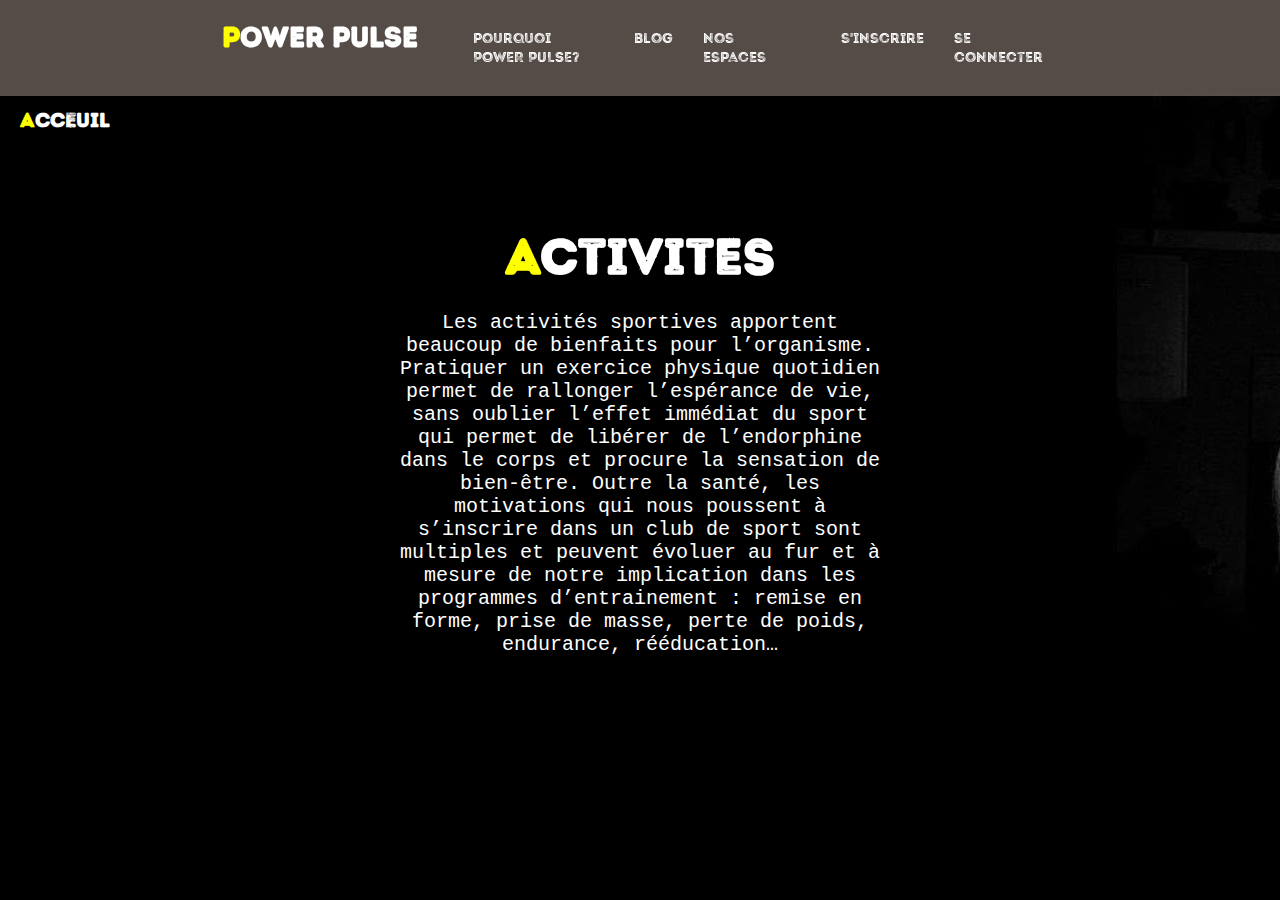
<file: projet-html-css/html/espaces.html>
<!DOCTYPE html>
<html lang="en">
<head>
    <link rel="stylesheet" href="../styles/espaces.css">
    <meta charset="UTF-8">
    <meta name="viewport" content="width=device-width, initial-scale=1.0">
    <title>Document</title>
</head>
<body>
    <header>

        <h1 id="header_title">
            POWER PULSE
        </h1>

        <nav>
            <ul>

                <li> <a href="introduction.html">pourquoi POWER PULSE? </a></li>

               
                    <li> <a href="https://www.fitness.fr/" target="_blank">blog </a></li>
               
                
                    <li><a href="espaces.html">nos espaces </a></li>
               
            </ul>
            <ul>
               
                    <li> <a href="sign_up.html">s'inscrire  </a></li>
              
               
                    <li> <a href="sign_in.html">se connecter </a></li>
               
            </ul>
        </nav>
    </header>
    <a href="index.html"><h2>acceuil</h2></a>
    <main>
        <h1 id="main_title">ACTIVITES </h1>
        <p>Les activités sportives apportent beaucoup de bienfaits pour l’organisme. Pratiquer un exercice physique quotidien permet de rallonger l’espérance de vie, sans oublier l’effet immédiat du sport qui permet de libérer de l’endorphine dans le corps et procure la sensation de bien-être. Outre la santé, les motivations qui nous poussent à s’inscrire dans un club de sport sont multiples et peuvent évoluer au fur et à mesure de notre implication dans les programmes d’entrainement : remise en forme, prise de masse, perte de poids, endurance, rééducation…</p>
    </main>
</body>
</html>
</file>
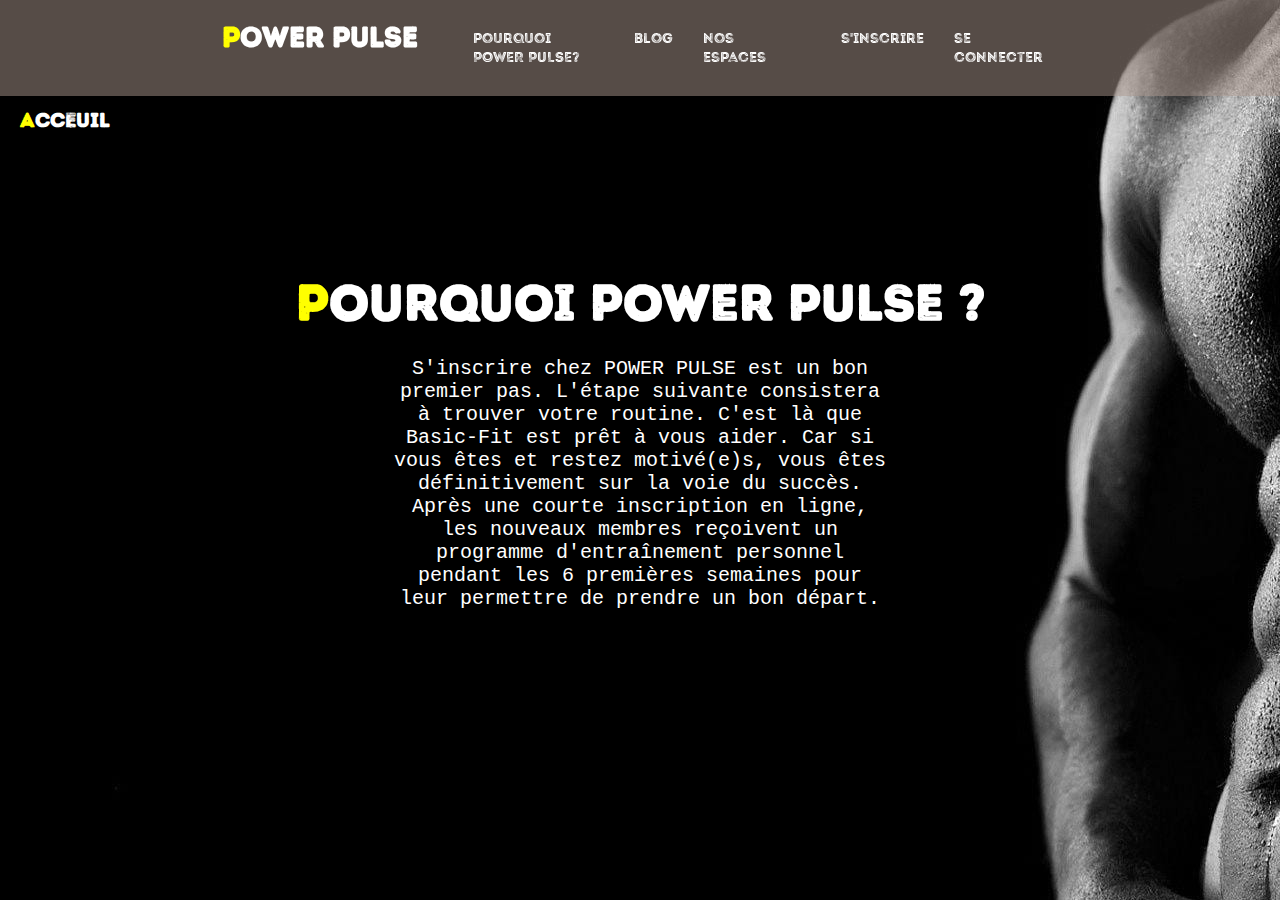
<file: projet-html-css/html/introduction.html>
<!DOCTYPE html>
<html lang="en">
<head>
    <link rel="stylesheet" href="../styles/introduction.css">
    <meta charset="UTF-8">
    <meta name="viewport" content="width=device-width, initial-scale=1.0">
    <title>Document</title>
</head>
<body>
    <header>

        <h1 id="header_title">
            POWER PULSE
        </h1>

        <nav>
            <ul>

                <li> <a href="introduction.html">pourquoi POWER PULSE? </a></li>

               
                    <li> <a href="https://www.fitness.fr/" target="_blank">blog </a></li>
               
                
                    <li><a href="espaces.html">nos espaces </a></li>
               
            </ul>
            <ul>
               
                    <li> <a href="sign_up.html">s'inscrire  </a></li>
              
               
                    <li> <a href="sign_in.html">se connecter </a></li>
               
            </ul>
        </nav>
    </header>
    <a href="index.html"><h2>acceuil</h2></a>
    <main>
        <h1 id="center_title">POURQUOI POWER PULSE ? </h1>
        <p>S'inscrire chez POWER PULSE est un bon premier pas. L'étape suivante consistera à trouver votre routine. C'est là que Basic-Fit est prêt à vous aider. Car si vous êtes et restez motivé(e)s, vous êtes définitivement sur la voie du succès. Après une courte inscription en ligne, les nouveaux membres reçoivent un programme d'entraînement personnel pendant les 6 premières semaines pour leur permettre de prendre un bon départ.</p>
    </main>
</body>
</html>
</file>
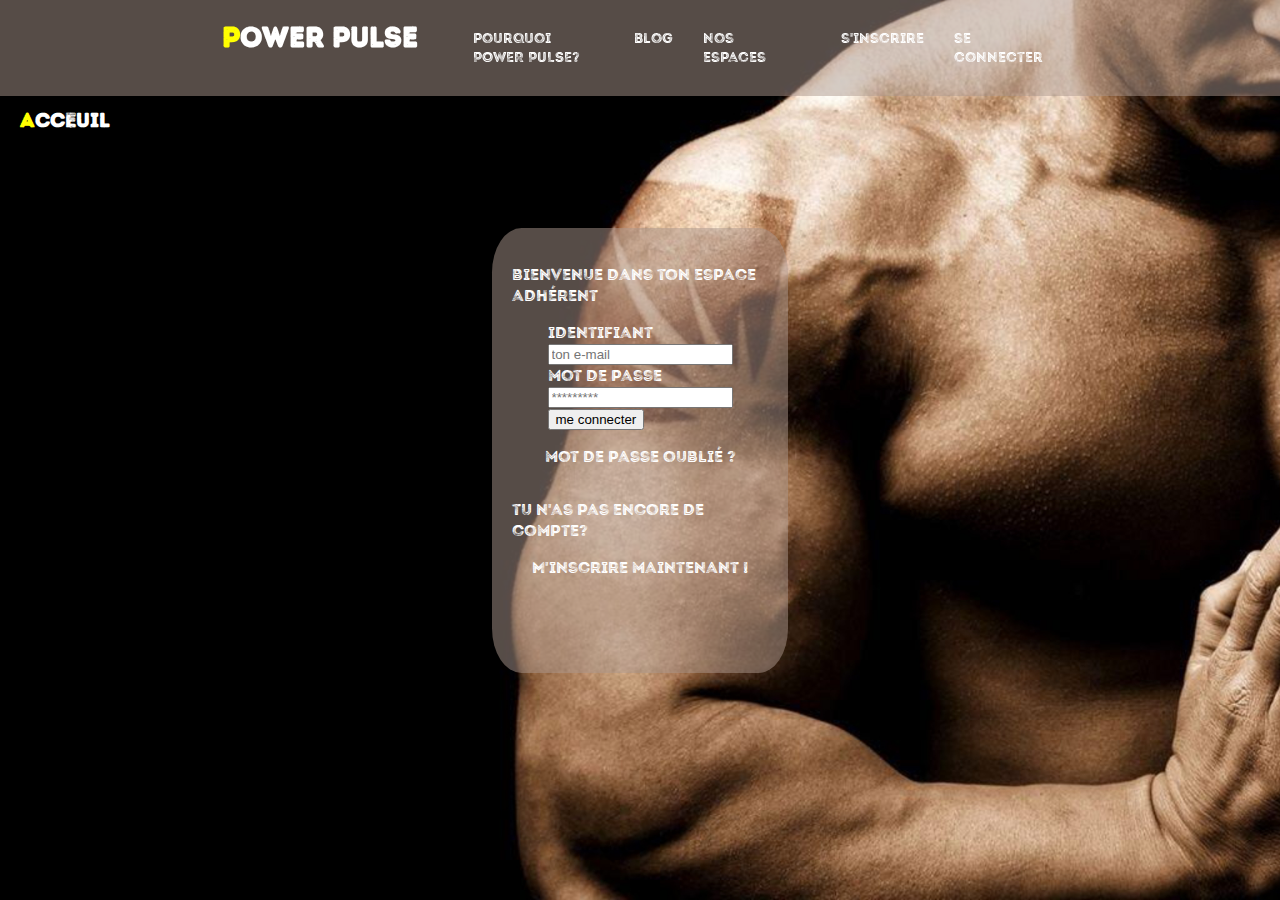
<file: projet-html-css/html/sign_in.html>
<!DOCTYPE html>
<html lang="en">
<head>
    <link rel="stylesheet" href="../styles/sign_in.css">
    <meta charset="UTF-8">
    <meta name="viewport" content="width=device-width, initial-scale=1.0">
    <title>Document</title>
</head>
<body>
    <header>

        <h1 id="header_title">
            POWER PULSE
        </h1>

        <nav>
            <ul>

                <li> <a href="introduction.html">pourquoi POWER PULSE? </a></li>

               
                    <li> <a href="https://www.fitness.fr/" target="_blank">blog </a></li>
               
                
                    <li><a href="espaces.html">nos espaces </a></li>
               
            </ul>
            <ul>
               
                    <li> <a href="sign_up.html">s'inscrire  </a></li>
              
               
                    <li> <a href="sign_in.html">se connecter </a></li>
               
            </ul>
        </nav>
    </header>
    <a href="index.html"><h2>acceuil</h2></a>
    <main>
    <form action="#">
        <p>bienvenue dans ton espace adhérent</p>
        <section>
        <label for="email">identifiant</label> <br>
        <input type="email" name="email" id="email" placeholder="ton e-mail"><br>
        <label for="password">mot de passe</label> <br>
        <input type="password" name="password" id="password" placeholder="*********"><br>
        <button type="submit">me connecter</button>
    </section>
  
      
    <p>mot de passe oublié ?</p>
    <p>tu n'as pas encore de compte?</p>
    <a href="sign_up.html">M'inscrire maintenant !</a>
        
        
    
    </form>

    
</main>
</body>
</html>
</file>
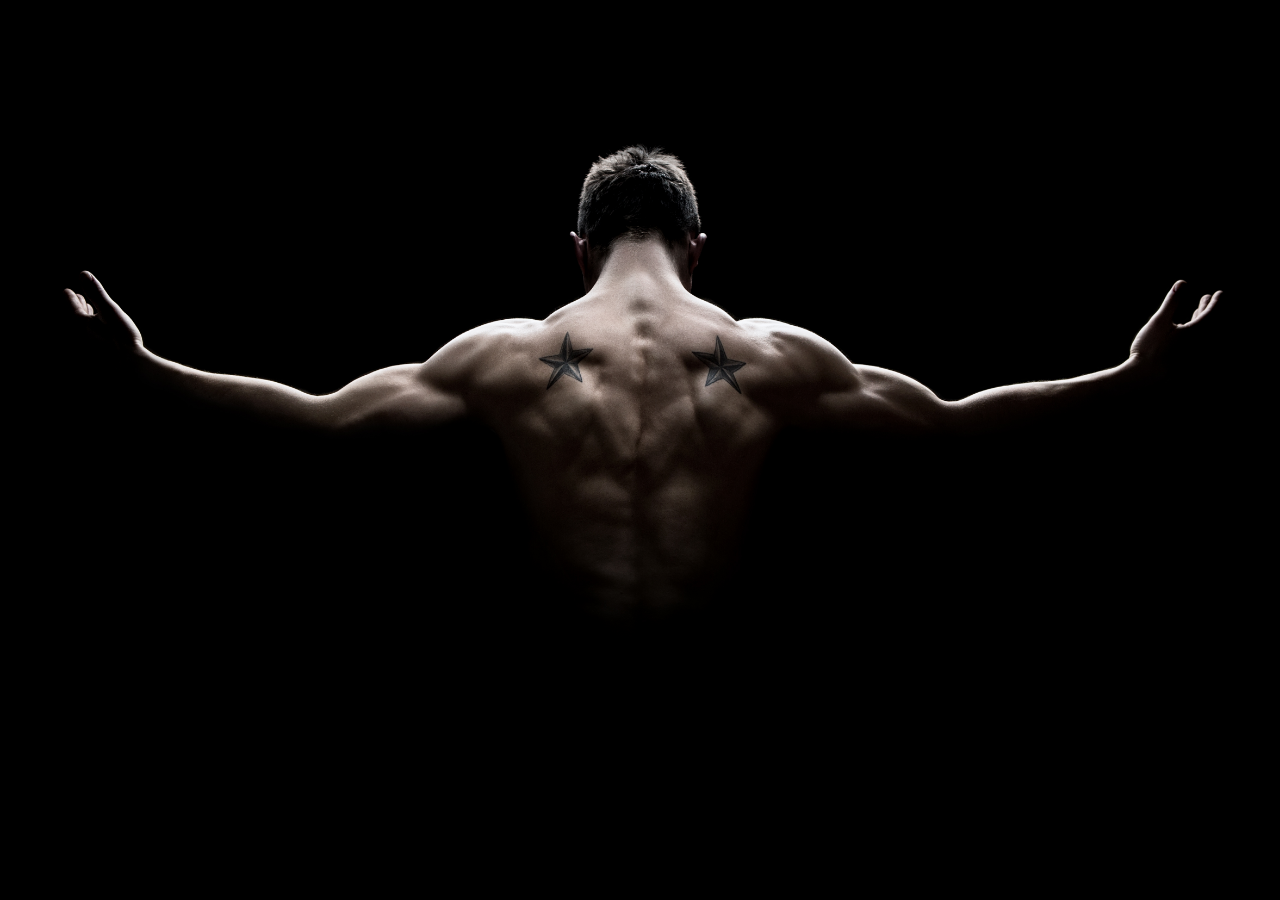
<file: projet-html-css/html/test.html>
<!DOCTYPE html>
<html lang="en">
<head>
    <link rel="stylesheet" href="../styles/style.css">
    <meta charset="UTF-8">
    <meta name="viewport" content="width=device-width, initial-scale=1.0">
    <title>Document</title>
</head>
<body>
    <section>
        test
    </section>
</body>
</html>
</file>
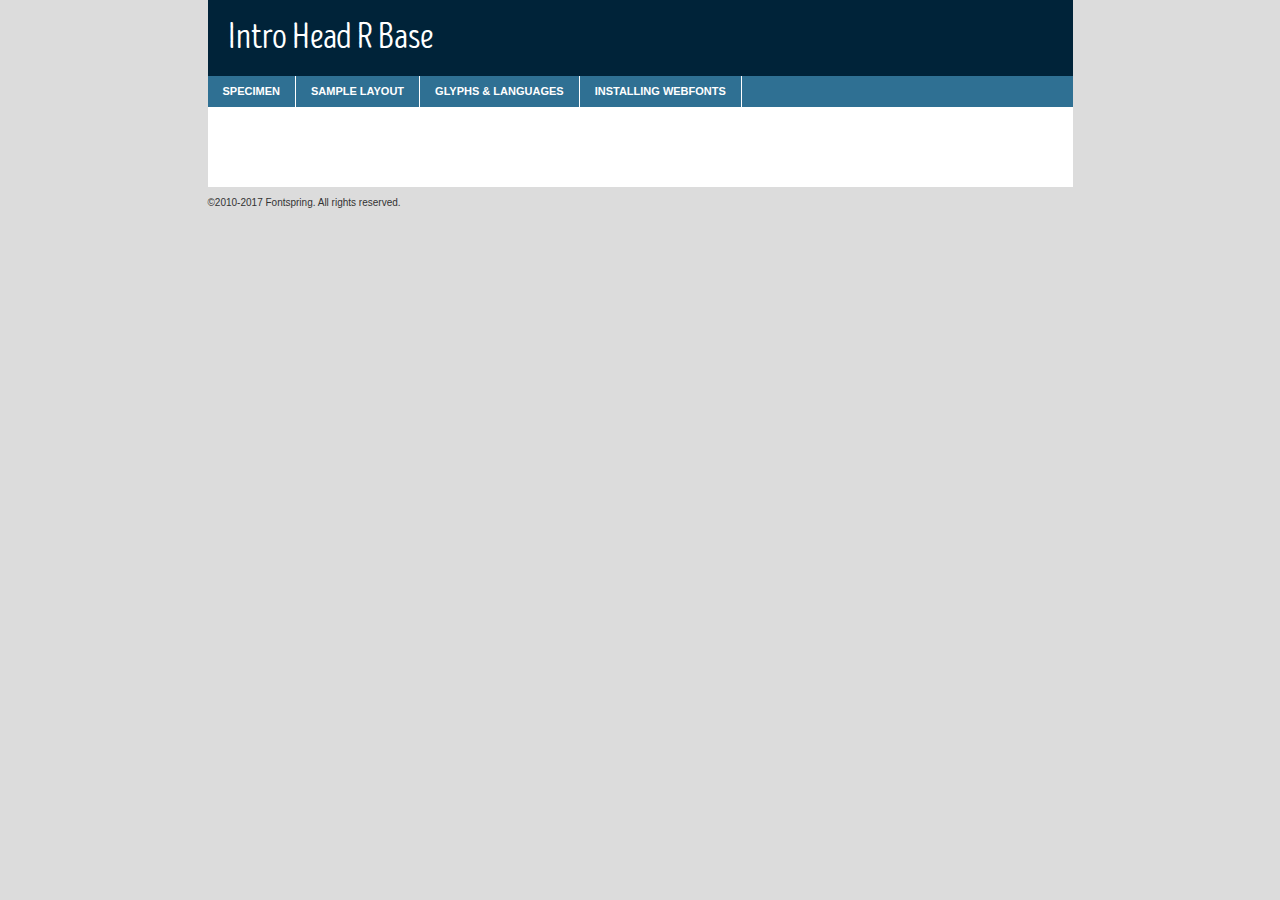
<file: projet-html-css/Web Fonts/introheadr_base_macroman/introheadr-base-demo.html>
<!DOCTYPE html PUBLIC "-//W3C//DTD XHTML 1.0 Transitional//EN"
	"http://www.w3.org/TR/xhtml1/DTD/xhtml1-transitional.dtd">

<html xmlns="http://www.w3.org/1999/xhtml" xml:lang="en" lang="en">
<head>
	<meta http-equiv="Content-Type" content="text/html; charset=utf-8" />
	<script src="http://ajax.googleapis.com/ajax/libs/jquery/1.7.2/jquery.min.js" type="text/javascript" charset="utf-8"></script>
	<script type="text/javascript">
	(function($){$.fn.easyTabs=function(option){var param=jQuery.extend({fadeSpeed:"fast",defaultContent:1,activeClass:'active'},option);$(this).each(function(){var thisId="#"+this.id;if(param.defaultContent==''){param.defaultContent=1;}
	if(typeof param.defaultContent=="number")
	{var defaultTab=$(thisId+" .tabs li:nth-child("+param.defaultContent+") a").attr('href').substr(1);}else{var defaultTab=param.defaultContent;}
	$(thisId+" .tabs li a").each(function(){var tabToHide=$(this).attr('href').substr(1);$("#"+tabToHide).addClass('easytabs-tab-content');});hideAll();changeContent(defaultTab);function hideAll(){$(thisId+" .easytabs-tab-content").hide();}
	function changeContent(tabId){hideAll();$(thisId+" .tabs li").removeClass(param.activeClass);$(thisId+" .tabs li a[href=#"+tabId+"]").closest('li').addClass(param.activeClass);if(param.fadeSpeed!="none")
	{$(thisId+" #"+tabId).fadeIn(param.fadeSpeed);}else{$(thisId+" #"+tabId).show();}}
	$(thisId+" .tabs li").on('click',function(){var tabId=$(this).find('a').attr('href').substr(1);changeContent(tabId);return false;});});}})(jQuery);
	</script>
	<link rel="stylesheet" href="specimen_files/specimen_stylesheet.css" type="text/css" charset="utf-8" />
	<link rel="stylesheet" href="stylesheet.css" type="text/css" charset="utf-8" />

	<style type="text/css">
        			body{
				font-family: 'introheadr-base';
							}

        	</style>

	<title>Intro Head R Base Specimen</title>
	
	
	<script type="text/javascript" charset="utf-8">
		$(function() {
			$('#container').easyTabs({defaultContent:1});
		});
	</script>
</head>

<body>
<div id="container">
	<div id="header">
		Intro Head R Base	</div>
	<ul class="tabs">
		<li><a href="#specimen">Specimen</a></li>
		<li><a href="#layout">Sample Layout</a></li>
				<li><a href="#glyphs">Glyphs &amp; Languages</a></li>
		<li><a href="#installing">Installing Webfonts</a></li>
		
	</ul>
	
	<div id="main_content">

		
			<div id="specimen">
		
				<div class="section">
					<div class="grid12 firstcol">
						<div class="huge">AaBb</div>
					</div>
				</div>
		
				<div class="section">
					<div class="glyph_range">A&#x200B;B&#x200b;C&#x200b;D&#x200b;E&#x200b;F&#x200b;G&#x200b;H&#x200b;I&#x200b;J&#x200b;K&#x200b;L&#x200b;M&#x200b;N&#x200b;O&#x200b;P&#x200b;Q&#x200b;R&#x200b;S&#x200b;T&#x200b;U&#x200b;V&#x200b;W&#x200b;X&#x200b;Y&#x200b;Z&#x200b;a&#x200b;b&#x200b;c&#x200b;d&#x200b;e&#x200b;f&#x200b;g&#x200b;h&#x200b;i&#x200b;j&#x200b;k&#x200b;l&#x200b;m&#x200b;n&#x200b;o&#x200b;p&#x200b;q&#x200b;r&#x200b;s&#x200b;t&#x200b;u&#x200b;v&#x200b;w&#x200b;x&#x200b;y&#x200b;z&#x200b;1&#x200b;2&#x200b;3&#x200b;4&#x200b;5&#x200b;6&#x200b;7&#x200b;8&#x200b;9&#x200b;0&#x200b;&amp;&#x200b;.&#x200b;,&#x200b;?&#x200b;!&#x200b;&#64;&#x200b;(&#x200b;)&#x200b;#&#x200b;$&#x200b;%&#x200b;*&#x200b;+&#x200b;-&#x200b;=&#x200b;:&#x200b;;</div>
				</div>
				<div class="section">
					<div class="grid12 firstcol">
						<table class="sample_table">
							<tr><td>10</td><td class="size10">abcdefghijklmnopqrstuvwxyzABCDEFGHIJKLMNOPQRSTUVWXYZ0123456789abcdefghijklmnopqrstuvwxyzABCDEFGHIJKLMNOPQRSTUVWXYZ0123456789abcdefghijklmnopqrstuvwxyzABCDEFGHIJKLMNOPQRSTUVWXYZ</td></tr>
							<tr><td>11</td><td class="size11">abcdefghijklmnopqrstuvwxyzABCDEFGHIJKLMNOPQRSTUVWXYZ0123456789abcdefghijklmnopqrstuvwxyzABCDEFGHIJKLMNOPQRSTUVWXYZ0123456789abcdefghijklmnopqrstuvwxyzABCDEFGHIJKLMNOPQRSTUVWXYZ</td></tr>
							<tr><td>12</td><td class="size12">abcdefghijklmnopqrstuvwxyzABCDEFGHIJKLMNOPQRSTUVWXYZ0123456789abcdefghijklmnopqrstuvwxyzABCDEFGHIJKLMNOPQRSTUVWXYZ0123456789abcdefghijklmnopqrstuvwxyzABCDEFGHIJKLMNOPQRSTUVWXYZ</td></tr>
							<tr><td>13</td><td class="size13">abcdefghijklmnopqrstuvwxyzABCDEFGHIJKLMNOPQRSTUVWXYZ0123456789abcdefghijklmnopqrstuvwxyzABCDEFGHIJKLMNOPQRSTUVWXYZ0123456789abcdefghijklmnopqrstuvwxyzABCDEFGHIJKLMNOPQRSTUVWXYZ</td></tr>
							<tr><td>14</td><td class="size14">abcdefghijklmnopqrstuvwxyzABCDEFGHIJKLMNOPQRSTUVWXYZ0123456789abcdefghijklmnopqrstuvwxyzABCDEFGHIJKLMNOPQRSTUVWXYZ0123456789abcdefghijklmnopqrstuvwxyzABCDEFGHIJKLMNOPQRSTUVWXYZ</td></tr>
							<tr><td>16</td><td class="size16">abcdefghijklmnopqrstuvwxyzABCDEFGHIJKLMNOPQRSTUVWXYZ0123456789abcdefghijklmnopqrstuvwxyzABCDEFGHIJKLMNOPQRSTUVWXYZ</td></tr>
							<tr><td>18</td><td class="size18">abcdefghijklmnopqrstuvwxyzABCDEFGHIJKLMNOPQRSTUVWXYZ0123456789abcdefghijklmnopqrstuvwxyzABCDEFGHIJKLMNOPQRSTUVWXYZ</td></tr>
							<tr><td>20</td><td class="size20">abcdefghijklmnopqrstuvwxyzABCDEFGHIJKLMNOPQRSTUVWXYZ0123456789abcdefghijklmnopqrstuvwxyzABCDEFGHIJKLMNOPQRSTUVWXYZ</td></tr>
							<tr><td>24</td><td class="size24">abcdefghijklmnopqrstuvwxyzABCDEFGHIJKLMNOPQRSTUVWXYZ0123456789abcdefghijklmnopqrstuvwxyzABCDEFGHIJKLMNOPQRSTUVWXYZ</td></tr>
							<tr><td>30</td><td class="size30">abcdefghijklmnopqrstuvwxyzABCDEFGHIJKLMNOPQRSTUVWXYZ0123456789abcdefghijklmnopqrstuvwxyzABCDEFGHIJKLMNOPQRSTUVWXYZ</td></tr>
							<tr><td>36</td><td class="size36">abcdefghijklmnopqrstuvwxyzABCDEFGHIJKLMNOPQRSTUVWXYZ0123456789abcdefghijklmnopqrstuvwxyzABCDEFGHIJKLMNOPQRSTUVWXYZ</td></tr>
							<tr><td>48</td><td class="size48">abcdefghijklmnopqrstuvwxyzABCDEFGHIJKLMNOPQRSTUVWXYZ0123456789abcdefghijklmnopqrstuvwxyzABCDEFGHIJKLMNOPQRSTUVWXYZ</td></tr>
							<tr><td>60</td><td class="size60">abcdefghijklmnopqrstuvwxyzABCDEFGHIJKLMNOPQRSTUVWXYZ0123456789abcdefghijklmnopqrstuvwxyzABCDEFGHIJKLMNOPQRSTUVWXYZ</td></tr>
							<tr><td>72</td><td class="size72">abcdefghijklmnopqrstuvwxyzABCDEFGHIJKLMNOPQRSTUVWXYZ0123456789abcdefghijklmnopqrstuvwxyzABCDEFGHIJKLMNOPQRSTUVWXYZ</td></tr>
							<tr><td>90</td><td class="size90">abcdefghijklmnopqrstuvwxyzABCDEFGHIJKLMNOPQRSTUVWXYZ0123456789abcdefghijklmnopqrstuvwxyzABCDEFGHIJKLMNOPQRSTUVWXYZ</td></tr>
						</table>
				
					</div>
			
				</div>
		
		
		
								<div class="section" id="bodycomparison">


										<div id="xheight">
				<div class="fontbody">&#x25FC;&#x25FC;&#x25FC;&#x25FC;&#x25FC;&#x25FC;&#x25FC;&#x25FC;&#x25FC;&#x25FC;&#x25FC;&#x25FC;&#x25FC;&#x25FC;&#x25FC;&#x25FC;&#x25FC;&#x25FC;&#x25FC;&#x25FC;&#x25FC;&#x25FC;&#x25FC;&#x25FC;&#x25FC;&#x25FC;&#x25FC;&#x25FC;&#x25FC;&#x25FC;&#x25FC;&#x25FC;&#x25FC;&#x25FC;&#x25FC;&#x25FC;&#x25FC;&#x25FC;&#x25FC;&#x25FC;&#x25FC;&#x25FC;&#x25FC;&#x25FC;&#x25FC;&#x25FC;&#x25FC;&#x25FC;&#x25FC;&#x25FC;&#x25FC;&#x25FC;&#x25FC;&#x25FC;&#x25FC;&#x25FC;&#x25FC;&#x25FC;&#x25FC;&#x25FC;&#x25FC;&#x25FC;&#x25FC;&#x25FC;&#x25FC;&#x25FC;&#x25FC;&#x25FC;&#x25FC;&#x25FC;&#x25FC;&#x25FC;&#x25FC;&#x25FC;&#x25FC;&#x25FC;&#x25FC;&#x25FC;&#x25FC;&#x25FC;&#x25FC;&#x25FC;&#x25FC;&#x25FC;&#x25FC;&#x25FC;&#x25FC;&#x25FC;&#x25FC;&#x25FC;&#x25FC;&#x25FC;&#x25FC;&#x25FC;&#x25FC;&#x25FC;&#x25FC;&#x25FC;&#x25FC;body</div><div class="arialbody">body</div><div class="verdanabody">body</div><div class="georgiabody">body</div></div>
										<div class="fontbody" style="z-index:1">
											body<span>Intro Head R Base</span>
										</div>
										<div class="arialbody" style="z-index:1">
											body<span>Arial</span>
										</div>
										<div class="verdanabody" style="z-index:1">
											body<span>Verdana</span>
										</div>
										<div class="georgiabody" style="z-index:1">
											body<span>Georgia</span>
										</div>



								</div>
		
		
				<div class="section psample psample_row1" id="">
					
					<div class="grid2 firstcol">
						<p class="size10"><span>10.</span>Aenean lacinia bibendum nulla sed consectetur. Fusce dapibus, tellus ac cursus commodo, tortor mauris condimentum nibh, ut fermentum massa justo sit amet risus. Nullam id dolor id nibh ultricies vehicula ut id elit. Cum sociis natoque penatibus et magnis dis parturient montes, nascetur ridiculus mus. Nulla vitae elit libero, a pharetra augue.</p>
			
					</div>
					<div class="grid3">
						<p class="size11"><span>11.</span>Aenean lacinia bibendum nulla sed consectetur. Fusce dapibus, tellus ac cursus commodo, tortor mauris condimentum nibh, ut fermentum massa justo sit amet risus. Nullam id dolor id nibh ultricies vehicula ut id elit. Cum sociis natoque penatibus et magnis dis parturient montes, nascetur ridiculus mus. Nulla vitae elit libero, a pharetra augue.</p>
			
					</div>
					<div class="grid3">
						<p class="size12"><span>12.</span>Aenean lacinia bibendum nulla sed consectetur. Fusce dapibus, tellus ac cursus commodo, tortor mauris condimentum nibh, ut fermentum massa justo sit amet risus. Nullam id dolor id nibh ultricies vehicula ut id elit. Cum sociis natoque penatibus et magnis dis parturient montes, nascetur ridiculus mus. Nulla vitae elit libero, a pharetra augue.</p>
			
					</div>
					<div class="grid4">
						<p class="size13"><span>13.</span>Aenean lacinia bibendum nulla sed consectetur. Fusce dapibus, tellus ac cursus commodo, tortor mauris condimentum nibh, ut fermentum massa justo sit amet risus. Nullam id dolor id nibh ultricies vehicula ut id elit. Cum sociis natoque penatibus et magnis dis parturient montes, nascetur ridiculus mus. Nulla vitae elit libero, a pharetra augue.</p>
			
					</div>
					<div class="white_blend"></div>
					
				</div>
				<div class="section psample psample_row2" id="">
					<div class="grid3 firstcol">
						<p class="size14"><span>14.</span>Aenean lacinia bibendum nulla sed consectetur. Fusce dapibus, tellus ac cursus commodo, tortor mauris condimentum nibh, ut fermentum massa justo sit amet risus. Nullam id dolor id nibh ultricies vehicula ut id elit. Cum sociis natoque penatibus et magnis dis parturient montes, nascetur ridiculus mus. Nulla vitae elit libero, a pharetra augue.</p>
			
					</div>
					<div class="grid4">
						<p class="size16"><span>16.</span>Aenean lacinia bibendum nulla sed consectetur. Fusce dapibus, tellus ac cursus commodo, tortor mauris condimentum nibh, ut fermentum massa justo sit amet risus. Nullam id dolor id nibh ultricies vehicula ut id elit. Cum sociis natoque penatibus et magnis dis parturient montes, nascetur ridiculus mus. Nulla vitae elit libero, a pharetra augue.</p>
			
					</div>
					<div class="grid5">
						<p class="size18"><span>18.</span>Aenean lacinia bibendum nulla sed consectetur. Fusce dapibus, tellus ac cursus commodo, tortor mauris condimentum nibh, ut fermentum massa justo sit amet risus. Nullam id dolor id nibh ultricies vehicula ut id elit. Cum sociis natoque penatibus et magnis dis parturient montes, nascetur ridiculus mus. Nulla vitae elit libero, a pharetra augue.</p>
			
					</div>

					<div class="white_blend"></div>

				</div>
				
				<div class="section psample psample_row3" id="">
					<div class="grid5 firstcol">
						<p class="size20"><span>20.</span>Aenean lacinia bibendum nulla sed consectetur. Fusce dapibus, tellus ac cursus commodo, tortor mauris condimentum nibh, ut fermentum massa justo sit amet risus. Nullam id dolor id nibh ultricies vehicula ut id elit. Cum sociis natoque penatibus et magnis dis parturient montes, nascetur ridiculus mus. Nulla vitae elit libero, a pharetra augue.</p>
					</div>
					<div class="grid7">
						<p class="size24"><span>24.</span>Aenean lacinia bibendum nulla sed consectetur. Fusce dapibus, tellus ac cursus commodo, tortor mauris condimentum nibh, ut fermentum massa justo sit amet risus. Nullam id dolor id nibh ultricies vehicula ut id elit. Cum sociis natoque penatibus et magnis dis parturient montes, nascetur ridiculus mus. Nulla vitae elit libero, a pharetra augue.</p>
					</div>
					
					<div class="white_blend"></div>
					
				</div>
				
				<div class="section psample psample_row4" id="">
					<div class="grid12 firstcol">
						<p class="size30"><span>30.</span>Aenean lacinia bibendum nulla sed consectetur. Fusce dapibus, tellus ac cursus commodo, tortor mauris condimentum nibh, ut fermentum massa justo sit amet risus. Nullam id dolor id nibh ultricies vehicula ut id elit. Cum sociis natoque penatibus et magnis dis parturient montes, nascetur ridiculus mus. Nulla vitae elit libero, a pharetra augue.</p>
					</div>
					<div class="white_blend"></div>
					
				</div>
				
				
				
				<div class="section psample psample_row1 fullreverse">
					<div class="grid2 firstcol">
						<p class="size10"><span>10.</span>Aenean lacinia bibendum nulla sed consectetur. Fusce dapibus, tellus ac cursus commodo, tortor mauris condimentum nibh, ut fermentum massa justo sit amet risus. Nullam id dolor id nibh ultricies vehicula ut id elit. Cum sociis natoque penatibus et magnis dis parturient montes, nascetur ridiculus mus. Nulla vitae elit libero, a pharetra augue.</p>
			
					</div>
					<div class="grid3">
						<p class="size11"><span>11.</span>Aenean lacinia bibendum nulla sed consectetur. Fusce dapibus, tellus ac cursus commodo, tortor mauris condimentum nibh, ut fermentum massa justo sit amet risus. Nullam id dolor id nibh ultricies vehicula ut id elit. Cum sociis natoque penatibus et magnis dis parturient montes, nascetur ridiculus mus. Nulla vitae elit libero, a pharetra augue.</p>
			
					</div>
					<div class="grid3">
						<p class="size12"><span>12.</span>Aenean lacinia bibendum nulla sed consectetur. Fusce dapibus, tellus ac cursus commodo, tortor mauris condimentum nibh, ut fermentum massa justo sit amet risus. Nullam id dolor id nibh ultricies vehicula ut id elit. Cum sociis natoque penatibus et magnis dis parturient montes, nascetur ridiculus mus. Nulla vitae elit libero, a pharetra augue.</p>
			
					</div>
					<div class="grid4">
						<p class="size13"><span>13.</span>Aenean lacinia bibendum nulla sed consectetur. Fusce dapibus, tellus ac cursus commodo, tortor mauris condimentum nibh, ut fermentum massa justo sit amet risus. Nullam id dolor id nibh ultricies vehicula ut id elit. Cum sociis natoque penatibus et magnis dis parturient montes, nascetur ridiculus mus. Nulla vitae elit libero, a pharetra augue.</p>
			
					</div>
					<div class="black_blend"></div>
					
				</div>
				
				<div class="section psample psample_row2 fullreverse">
					<div class="grid3 firstcol">
						<p class="size14"><span>14.</span>Aenean lacinia bibendum nulla sed consectetur. Fusce dapibus, tellus ac cursus commodo, tortor mauris condimentum nibh, ut fermentum massa justo sit amet risus. Nullam id dolor id nibh ultricies vehicula ut id elit. Cum sociis natoque penatibus et magnis dis parturient montes, nascetur ridiculus mus. Nulla vitae elit libero, a pharetra augue.</p>
			
					</div>
					<div class="grid4">
						<p class="size16"><span>16.</span>Aenean lacinia bibendum nulla sed consectetur. Fusce dapibus, tellus ac cursus commodo, tortor mauris condimentum nibh, ut fermentum massa justo sit amet risus. Nullam id dolor id nibh ultricies vehicula ut id elit. Cum sociis natoque penatibus et magnis dis parturient montes, nascetur ridiculus mus. Nulla vitae elit libero, a pharetra augue.</p>
			
					</div>
					<div class="grid5">
						<p class="size18"><span>18.</span>Aenean lacinia bibendum nulla sed consectetur. Fusce dapibus, tellus ac cursus commodo, tortor mauris condimentum nibh, ut fermentum massa justo sit amet risus. Nullam id dolor id nibh ultricies vehicula ut id elit. Cum sociis natoque penatibus et magnis dis parturient montes, nascetur ridiculus mus. Nulla vitae elit libero, a pharetra augue.</p>
			
					</div>
					<div class="black_blend"></div>

				</div>
				
				<div class="section psample fullreverse psample_row3" id="">
					<div class="grid5 firstcol">
						<p class="size20"><span>20.</span>Aenean lacinia bibendum nulla sed consectetur. Fusce dapibus, tellus ac cursus commodo, tortor mauris condimentum nibh, ut fermentum massa justo sit amet risus. Nullam id dolor id nibh ultricies vehicula ut id elit. Cum sociis natoque penatibus et magnis dis parturient montes, nascetur ridiculus mus. Nulla vitae elit libero, a pharetra augue.</p>
					</div>
					<div class="grid7">
						<p class="size24"><span>24.</span>Aenean lacinia bibendum nulla sed consectetur. Fusce dapibus, tellus ac cursus commodo, tortor mauris condimentum nibh, ut fermentum massa justo sit amet risus. Nullam id dolor id nibh ultricies vehicula ut id elit. Cum sociis natoque penatibus et magnis dis parturient montes, nascetur ridiculus mus. Nulla vitae elit libero, a pharetra augue.</p>
					</div>
					
					<div class="black_blend"></div>
					
				</div>
				
				<div class="section psample fullreverse psample_row4" id="" style="border-bottom: 20px #000 solid;">
					<div class="grid12 firstcol">
						<p class="size30"><span>30.</span>Aenean lacinia bibendum nulla sed consectetur. Fusce dapibus, tellus ac cursus commodo, tortor mauris condimentum nibh, ut fermentum massa justo sit amet risus. Nullam id dolor id nibh ultricies vehicula ut id elit. Cum sociis natoque penatibus et magnis dis parturient montes, nascetur ridiculus mus. Nulla vitae elit libero, a pharetra augue.</p>
					</div>
					<div class="black_blend"></div>
					
				</div>
				
				
				
				
			</div>
			
			<div id="layout">
				
				<div class="section">
					
					<div class="grid12 firstcol">
						<h1>Lorem Ipsum Dolor</h1>
						<h2>Etiam porta sem malesuada magna mollis euismod</h2>
						
						<p class="byline">By <a href="#link">Aenean Lacinia</a></p>
					</div>
				</div>
				<div class="section">
					<div class="grid8 firstcol">
						<p class="large">Donec sed odio dui. Morbi leo risus, porta ac consectetur ac, vestibulum at eros. Fusce dapibus, tellus ac cursus commodo, tortor mauris condimentum nibh, ut fermentum massa justo sit amet risus. </p>

						
						<h3>Pellentesque ornare sem</h3>

						<p>Maecenas sed diam eget risus varius blandit sit amet non magna. Maecenas faucibus mollis interdum. Donec ullamcorper nulla non metus auctor fringilla. Nullam id dolor id nibh ultricies vehicula ut id elit. Nullam id dolor id nibh ultricies vehicula ut id elit. </p>

						<p>Aenean eu leo quam. Pellentesque ornare sem lacinia quam venenatis vestibulum. Lorem ipsum dolor sit amet, consectetur adipiscing elit. Cum sociis natoque penatibus et magnis dis parturient montes, nascetur ridiculus mus. </p>

						<p>Nulla vitae elit libero, a pharetra augue. Praesent commodo cursus magna, vel scelerisque nisl consectetur et. Aenean lacinia bibendum nulla sed consectetur. </p>

						<p>Nullam quis risus eget urna mollis ornare vel eu leo. Nullam quis risus eget urna mollis ornare vel eu leo. Maecenas sed diam eget risus varius blandit sit amet non magna. Donec ullamcorper nulla non metus auctor fringilla. </p>

						<h3>Cras mattis consectetur</h3>

						<p>Aenean eu leo quam. Pellentesque ornare sem lacinia quam venenatis vestibulum. Aenean lacinia bibendum nulla sed consectetur. Integer posuere erat a ante venenatis dapibus posuere velit aliquet. Cras mattis consectetur purus sit amet fermentum. </p>

						<p>Nullam id dolor id nibh ultricies vehicula ut id elit. Nullam quis risus eget urna mollis ornare vel eu leo. Cras mattis consectetur purus sit amet fermentum.</p>
					</div>
					
					<div class="grid4 sidebar">
						
						<div class="box reverse">
							<p class="last">Nullam quis risus eget urna mollis ornare vel eu leo. Donec ullamcorper nulla non metus auctor fringilla. Cras mattis consectetur purus sit amet fermentum. Sed posuere consectetur est at lobortis. Lorem ipsum dolor sit amet, consectetur adipiscing elit. </p>
						</div>
						
						<p class="caption">Maecenas sed diam eget risus varius.</p>

						<p>Vestibulum id ligula porta felis euismod semper. Integer posuere erat a ante venenatis dapibus posuere velit aliquet. Vestibulum id ligula porta felis euismod semper. Sed posuere consectetur est at lobortis. Maecenas sed diam eget risus varius blandit sit amet non magna. Fusce dapibus, tellus ac cursus commodo, tortor mauris condimentum nibh, ut fermentum massa justo sit amet risus. </p>

					

						<p>Duis mollis, est non commodo luctus, nisi erat porttitor ligula, eget lacinia odio sem nec elit. Aenean lacinia bibendum nulla sed consectetur. Vivamus sagittis lacus vel augue laoreet rutrum faucibus dolor auctor. Aenean lacinia bibendum nulla sed consectetur. Nullam quis risus eget urna mollis ornare vel eu leo. </p>

						<p>Praesent commodo cursus magna, vel scelerisque nisl consectetur et. Donec ullamcorper nulla non metus auctor fringilla. Maecenas faucibus mollis interdum. Fusce dapibus, tellus ac cursus commodo, tortor mauris condimentum nibh, ut fermentum massa justo sit amet risus. </p>

					</div>
				</div>
				
			</div>


		



		<div id="glyphs">
			<div class="section">
				<div class="grid12 firstcol">
			
				<h1>Language Support</h1>
				<p>The subset of Intro Head R Base in this kit supports the following languages:<br />

					<em>This font does not fully support any language.</em>				</p>
				<h1>Glyph Chart</h1>
				<p>The subset of Intro Head R Base in this kit includes all the glyphs listed below. Unicode entities are included above each glyph to help you insert individual characters into your layout.</p>
				<div id="glyph_chart">

									</div>	
				</div>
		
		
			</div>
		</div>
		
		
		<div id="specs">
			
		</div>
	
		<div id="installing">
			<div class="section">
				<div class="grid7 firstcol">
					<h1>Installing Webfonts</h1>
					
					<p>Webfonts are supported by all major browser platforms but not all in the same way. There are currently four different font formats that must be included in order to target all browsers. This includes TTF, WOFF, EOT and SVG.</p>
					
					<h2>1. Upload your webfonts</h2>
					<p>You must upload your webfont kit to your website. They should be in or near the same directory as your CSS files.</p>
					
					<h2>2. Include the webfont stylesheet</h2>
					<p>A special CSS @font-face declaration helps the various browsers select the appropriate font it needs without causing you a bunch of headaches. Learn more about this syntax by reading the <a href="https://www.fontspring.com/blog/further-hardening-of-the-bulletproof-syntax">Fontspring blog post</a> about it. The code for it is as follows:</p>


<code>
@font-face{ 
	font-family: 'MyWebFont';
	src: url('WebFont.eot');
	src: url('WebFont.eot?#iefix') format('embedded-opentype'),
	     url('WebFont.woff') format('woff'),
	     url('WebFont.ttf') format('truetype'),
	     url('WebFont.svg#webfont') format('svg');
}
</code>

	<p>We've already gone ahead and generated the code for you. All you have to do is link to the stylesheet in your HTML, like this:</p>
	<code>&lt;link rel=&quot;stylesheet&quot; href=&quot;stylesheet.css&quot; type=&quot;text/css&quot; charset=&quot;utf-8&quot; /&gt;</code>

					<h2>3. Modify your own stylesheet</h2>
					<p>To take advantage of your new fonts, you must tell your stylesheet to use them. Look at the original @font-face declaration above and find the property called "font-family." The name linked there will be what you use to reference the font. Prepend that webfont name to the font stack in the "font-family" property, inside the selector you want to change. For example:</p>
<code>p { font-family: 'WebFont', Arial, sans-serif; }</code>

<h2>4. Test</h2>
<p>Getting webfonts to work cross-browser <em>can</em> be tricky. Use the information in the sidebar to help you if you find that fonts aren't loading in a particular browser.</p>
				</div>
				
				<div class="grid5 sidebar">
					<div class="box">
						<h2>Troubleshooting<br />Font-Face Problems</h2>
						<p>Having trouble getting your webfonts to load in your new website? Here are some tips to sort out what might be the problem.</p>

						<h3>Fonts not showing in any browser</h3>

						<p>This sounds like you need to work on the plumbing. You either did not upload the fonts to the correct directory, or you did not link the fonts properly in the CSS. If you've confirmed that all this is correct and you still have a problem, take a look at your .htaccess file and see if requests are getting intercepted.</p>

						<h3>Fonts not loading in iPhone or iPad</h3>

						<p>The most common problem here is that you are serving the fonts from an IIS server. IIS refuses to serve files that have unknown MIME types. If that is the case, you must set the MIME type for SVG to "image/svg+xml" in the server settings. Follow these instructions from Microsoft if you need help.</p>

						<h3>Fonts not loading in Firefox</h3>

						<p>The primary reason for this failure? You are still using a version Firefox older than 3.5. So upgrade already! If that isn't it, then you are very likely serving fonts from a different domain. Firefox requires that all font assets be served from the same domain. Lastly it is possible that you need to add WOFF to your list of MIME types (if you are serving via IIS.)</p>

						<h3>Fonts not loading in IE</h3>

						<p>Are you looking at Internet Explorer on an actual Windows machine or are you cheating by using a service like Adobe BrowserLab? Many of these screenshot services do not render @font-face for IE. Best to test it on a real machine.</p>

						<h3>Fonts not loading in IE9</h3>

						<p>IE9, like Firefox, requires that fonts be served from the same domain as the website. Make sure that is the case.</p>
					</div>
				</div>
			</div>
			
		</div>
	
	</div>
	<div id="footer">
		<p>&copy;2010-2017 Fontspring. All rights reserved.</p>
	</div>
</div>
</body>
</html>
</file>
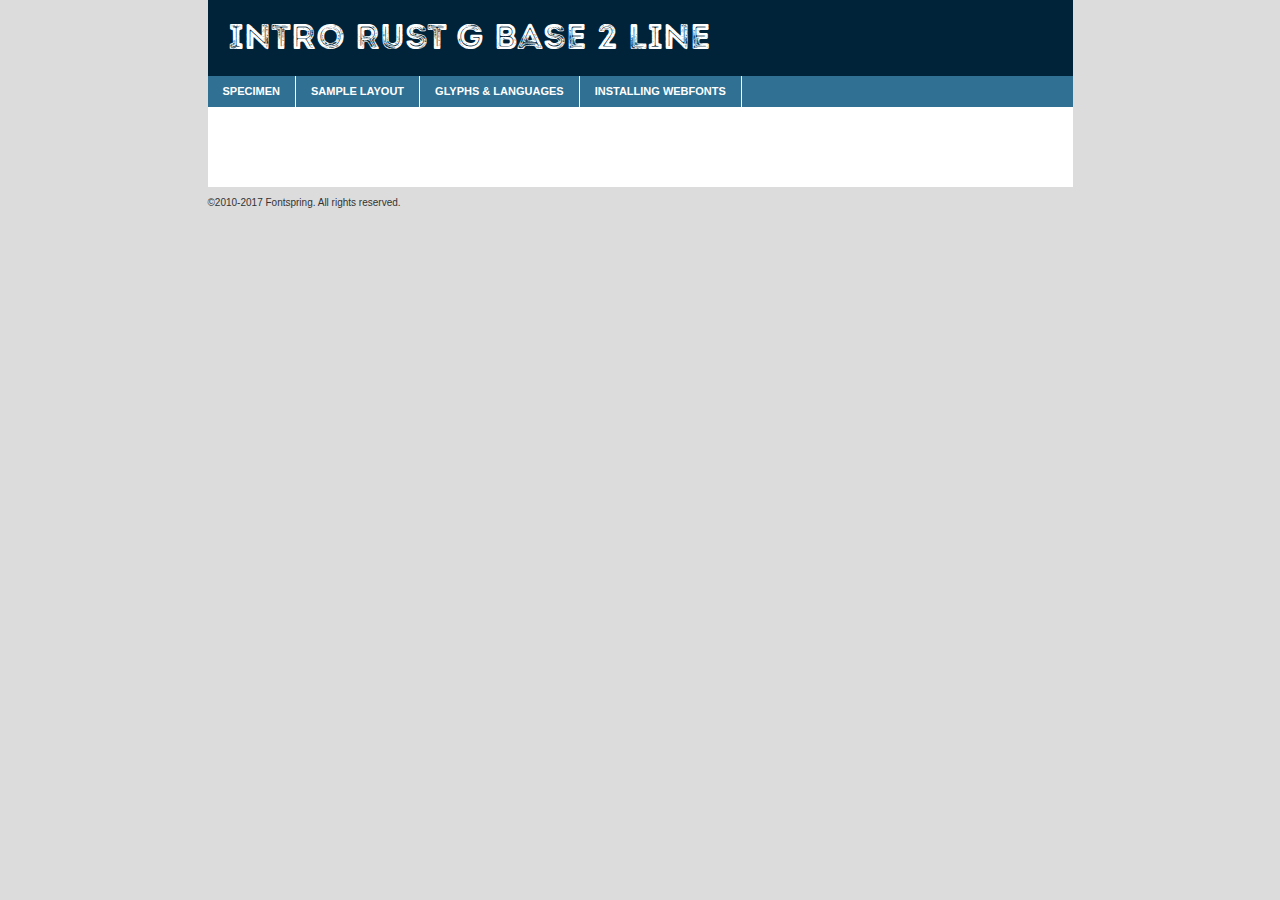
<file: projet-html-css/Web Fonts/introrustg_base2line_macroman/introrustg-base2line-demo.html>
<!DOCTYPE html PUBLIC "-//W3C//DTD XHTML 1.0 Transitional//EN"
	"http://www.w3.org/TR/xhtml1/DTD/xhtml1-transitional.dtd">

<html xmlns="http://www.w3.org/1999/xhtml" xml:lang="en" lang="en">
<head>
	<meta http-equiv="Content-Type" content="text/html; charset=utf-8" />
	<script src="http://ajax.googleapis.com/ajax/libs/jquery/1.7.2/jquery.min.js" type="text/javascript" charset="utf-8"></script>
	<script type="text/javascript">
	(function($){$.fn.easyTabs=function(option){var param=jQuery.extend({fadeSpeed:"fast",defaultContent:1,activeClass:'active'},option);$(this).each(function(){var thisId="#"+this.id;if(param.defaultContent==''){param.defaultContent=1;}
	if(typeof param.defaultContent=="number")
	{var defaultTab=$(thisId+" .tabs li:nth-child("+param.defaultContent+") a").attr('href').substr(1);}else{var defaultTab=param.defaultContent;}
	$(thisId+" .tabs li a").each(function(){var tabToHide=$(this).attr('href').substr(1);$("#"+tabToHide).addClass('easytabs-tab-content');});hideAll();changeContent(defaultTab);function hideAll(){$(thisId+" .easytabs-tab-content").hide();}
	function changeContent(tabId){hideAll();$(thisId+" .tabs li").removeClass(param.activeClass);$(thisId+" .tabs li a[href=#"+tabId+"]").closest('li').addClass(param.activeClass);if(param.fadeSpeed!="none")
	{$(thisId+" #"+tabId).fadeIn(param.fadeSpeed);}else{$(thisId+" #"+tabId).show();}}
	$(thisId+" .tabs li").on('click',function(){var tabId=$(this).find('a').attr('href').substr(1);changeContent(tabId);return false;});});}})(jQuery);
	</script>
	<link rel="stylesheet" href="specimen_files/specimen_stylesheet.css" type="text/css" charset="utf-8" />
	<link rel="stylesheet" href="stylesheet.css" type="text/css" charset="utf-8" />

	<style type="text/css">
        			body{
				font-family: 'introrustg-base2line';
							}

        	</style>

	<title>Intro Rust G Base 2 Line Specimen</title>
	
	
	<script type="text/javascript" charset="utf-8">
		$(function() {
			$('#container').easyTabs({defaultContent:1});
		});
	</script>
</head>

<body>
<div id="container">
	<div id="header">
		Intro Rust G Base 2 Line	</div>
	<ul class="tabs">
		<li><a href="#specimen">Specimen</a></li>
		<li><a href="#layout">Sample Layout</a></li>
				<li><a href="#glyphs">Glyphs &amp; Languages</a></li>
		<li><a href="#installing">Installing Webfonts</a></li>
		
	</ul>
	
	<div id="main_content">

		
			<div id="specimen">
		
				<div class="section">
					<div class="grid12 firstcol">
						<div class="huge">AaBb</div>
					</div>
				</div>
		
				<div class="section">
					<div class="glyph_range">A&#x200B;B&#x200b;C&#x200b;D&#x200b;E&#x200b;F&#x200b;G&#x200b;H&#x200b;I&#x200b;J&#x200b;K&#x200b;L&#x200b;M&#x200b;N&#x200b;O&#x200b;P&#x200b;Q&#x200b;R&#x200b;S&#x200b;T&#x200b;U&#x200b;V&#x200b;W&#x200b;X&#x200b;Y&#x200b;Z&#x200b;a&#x200b;b&#x200b;c&#x200b;d&#x200b;e&#x200b;f&#x200b;g&#x200b;h&#x200b;i&#x200b;j&#x200b;k&#x200b;l&#x200b;m&#x200b;n&#x200b;o&#x200b;p&#x200b;q&#x200b;r&#x200b;s&#x200b;t&#x200b;u&#x200b;v&#x200b;w&#x200b;x&#x200b;y&#x200b;z&#x200b;1&#x200b;2&#x200b;3&#x200b;4&#x200b;5&#x200b;6&#x200b;7&#x200b;8&#x200b;9&#x200b;0&#x200b;&amp;&#x200b;.&#x200b;,&#x200b;?&#x200b;!&#x200b;&#64;&#x200b;(&#x200b;)&#x200b;#&#x200b;$&#x200b;%&#x200b;*&#x200b;+&#x200b;-&#x200b;=&#x200b;:&#x200b;;</div>
				</div>
				<div class="section">
					<div class="grid12 firstcol">
						<table class="sample_table">
							<tr><td>10</td><td class="size10">abcdefghijklmnopqrstuvwxyzABCDEFGHIJKLMNOPQRSTUVWXYZ0123456789abcdefghijklmnopqrstuvwxyzABCDEFGHIJKLMNOPQRSTUVWXYZ0123456789abcdefghijklmnopqrstuvwxyzABCDEFGHIJKLMNOPQRSTUVWXYZ</td></tr>
							<tr><td>11</td><td class="size11">abcdefghijklmnopqrstuvwxyzABCDEFGHIJKLMNOPQRSTUVWXYZ0123456789abcdefghijklmnopqrstuvwxyzABCDEFGHIJKLMNOPQRSTUVWXYZ0123456789abcdefghijklmnopqrstuvwxyzABCDEFGHIJKLMNOPQRSTUVWXYZ</td></tr>
							<tr><td>12</td><td class="size12">abcdefghijklmnopqrstuvwxyzABCDEFGHIJKLMNOPQRSTUVWXYZ0123456789abcdefghijklmnopqrstuvwxyzABCDEFGHIJKLMNOPQRSTUVWXYZ0123456789abcdefghijklmnopqrstuvwxyzABCDEFGHIJKLMNOPQRSTUVWXYZ</td></tr>
							<tr><td>13</td><td class="size13">abcdefghijklmnopqrstuvwxyzABCDEFGHIJKLMNOPQRSTUVWXYZ0123456789abcdefghijklmnopqrstuvwxyzABCDEFGHIJKLMNOPQRSTUVWXYZ0123456789abcdefghijklmnopqrstuvwxyzABCDEFGHIJKLMNOPQRSTUVWXYZ</td></tr>
							<tr><td>14</td><td class="size14">abcdefghijklmnopqrstuvwxyzABCDEFGHIJKLMNOPQRSTUVWXYZ0123456789abcdefghijklmnopqrstuvwxyzABCDEFGHIJKLMNOPQRSTUVWXYZ0123456789abcdefghijklmnopqrstuvwxyzABCDEFGHIJKLMNOPQRSTUVWXYZ</td></tr>
							<tr><td>16</td><td class="size16">abcdefghijklmnopqrstuvwxyzABCDEFGHIJKLMNOPQRSTUVWXYZ0123456789abcdefghijklmnopqrstuvwxyzABCDEFGHIJKLMNOPQRSTUVWXYZ</td></tr>
							<tr><td>18</td><td class="size18">abcdefghijklmnopqrstuvwxyzABCDEFGHIJKLMNOPQRSTUVWXYZ0123456789abcdefghijklmnopqrstuvwxyzABCDEFGHIJKLMNOPQRSTUVWXYZ</td></tr>
							<tr><td>20</td><td class="size20">abcdefghijklmnopqrstuvwxyzABCDEFGHIJKLMNOPQRSTUVWXYZ0123456789abcdefghijklmnopqrstuvwxyzABCDEFGHIJKLMNOPQRSTUVWXYZ</td></tr>
							<tr><td>24</td><td class="size24">abcdefghijklmnopqrstuvwxyzABCDEFGHIJKLMNOPQRSTUVWXYZ0123456789abcdefghijklmnopqrstuvwxyzABCDEFGHIJKLMNOPQRSTUVWXYZ</td></tr>
							<tr><td>30</td><td class="size30">abcdefghijklmnopqrstuvwxyzABCDEFGHIJKLMNOPQRSTUVWXYZ0123456789abcdefghijklmnopqrstuvwxyzABCDEFGHIJKLMNOPQRSTUVWXYZ</td></tr>
							<tr><td>36</td><td class="size36">abcdefghijklmnopqrstuvwxyzABCDEFGHIJKLMNOPQRSTUVWXYZ0123456789abcdefghijklmnopqrstuvwxyzABCDEFGHIJKLMNOPQRSTUVWXYZ</td></tr>
							<tr><td>48</td><td class="size48">abcdefghijklmnopqrstuvwxyzABCDEFGHIJKLMNOPQRSTUVWXYZ0123456789abcdefghijklmnopqrstuvwxyzABCDEFGHIJKLMNOPQRSTUVWXYZ</td></tr>
							<tr><td>60</td><td class="size60">abcdefghijklmnopqrstuvwxyzABCDEFGHIJKLMNOPQRSTUVWXYZ0123456789abcdefghijklmnopqrstuvwxyzABCDEFGHIJKLMNOPQRSTUVWXYZ</td></tr>
							<tr><td>72</td><td class="size72">abcdefghijklmnopqrstuvwxyzABCDEFGHIJKLMNOPQRSTUVWXYZ0123456789abcdefghijklmnopqrstuvwxyzABCDEFGHIJKLMNOPQRSTUVWXYZ</td></tr>
							<tr><td>90</td><td class="size90">abcdefghijklmnopqrstuvwxyzABCDEFGHIJKLMNOPQRSTUVWXYZ0123456789abcdefghijklmnopqrstuvwxyzABCDEFGHIJKLMNOPQRSTUVWXYZ</td></tr>
						</table>
				
					</div>
			
				</div>
		
		
		
								<div class="section" id="bodycomparison">


										<div id="xheight">
				<div class="fontbody">&#x25FC;&#x25FC;&#x25FC;&#x25FC;&#x25FC;&#x25FC;&#x25FC;&#x25FC;&#x25FC;&#x25FC;&#x25FC;&#x25FC;&#x25FC;&#x25FC;&#x25FC;&#x25FC;&#x25FC;&#x25FC;&#x25FC;&#x25FC;&#x25FC;&#x25FC;&#x25FC;&#x25FC;&#x25FC;&#x25FC;&#x25FC;&#x25FC;&#x25FC;&#x25FC;&#x25FC;&#x25FC;&#x25FC;&#x25FC;&#x25FC;&#x25FC;&#x25FC;&#x25FC;&#x25FC;&#x25FC;&#x25FC;&#x25FC;&#x25FC;&#x25FC;&#x25FC;&#x25FC;&#x25FC;&#x25FC;&#x25FC;&#x25FC;&#x25FC;&#x25FC;&#x25FC;&#x25FC;&#x25FC;&#x25FC;&#x25FC;&#x25FC;&#x25FC;&#x25FC;&#x25FC;&#x25FC;&#x25FC;&#x25FC;&#x25FC;&#x25FC;&#x25FC;&#x25FC;&#x25FC;&#x25FC;&#x25FC;&#x25FC;&#x25FC;&#x25FC;&#x25FC;&#x25FC;&#x25FC;&#x25FC;&#x25FC;&#x25FC;&#x25FC;&#x25FC;&#x25FC;&#x25FC;&#x25FC;&#x25FC;&#x25FC;&#x25FC;&#x25FC;&#x25FC;&#x25FC;&#x25FC;&#x25FC;&#x25FC;&#x25FC;&#x25FC;&#x25FC;&#x25FC;&#x25FC;body</div><div class="arialbody">body</div><div class="verdanabody">body</div><div class="georgiabody">body</div></div>
										<div class="fontbody" style="z-index:1">
											body<span>Intro Rust G Base 2 Line</span>
										</div>
										<div class="arialbody" style="z-index:1">
											body<span>Arial</span>
										</div>
										<div class="verdanabody" style="z-index:1">
											body<span>Verdana</span>
										</div>
										<div class="georgiabody" style="z-index:1">
											body<span>Georgia</span>
										</div>



								</div>
		
		
				<div class="section psample psample_row1" id="">
					
					<div class="grid2 firstcol">
						<p class="size10"><span>10.</span>Aenean lacinia bibendum nulla sed consectetur. Fusce dapibus, tellus ac cursus commodo, tortor mauris condimentum nibh, ut fermentum massa justo sit amet risus. Nullam id dolor id nibh ultricies vehicula ut id elit. Cum sociis natoque penatibus et magnis dis parturient montes, nascetur ridiculus mus. Nulla vitae elit libero, a pharetra augue.</p>
			
					</div>
					<div class="grid3">
						<p class="size11"><span>11.</span>Aenean lacinia bibendum nulla sed consectetur. Fusce dapibus, tellus ac cursus commodo, tortor mauris condimentum nibh, ut fermentum massa justo sit amet risus. Nullam id dolor id nibh ultricies vehicula ut id elit. Cum sociis natoque penatibus et magnis dis parturient montes, nascetur ridiculus mus. Nulla vitae elit libero, a pharetra augue.</p>
			
					</div>
					<div class="grid3">
						<p class="size12"><span>12.</span>Aenean lacinia bibendum nulla sed consectetur. Fusce dapibus, tellus ac cursus commodo, tortor mauris condimentum nibh, ut fermentum massa justo sit amet risus. Nullam id dolor id nibh ultricies vehicula ut id elit. Cum sociis natoque penatibus et magnis dis parturient montes, nascetur ridiculus mus. Nulla vitae elit libero, a pharetra augue.</p>
			
					</div>
					<div class="grid4">
						<p class="size13"><span>13.</span>Aenean lacinia bibendum nulla sed consectetur. Fusce dapibus, tellus ac cursus commodo, tortor mauris condimentum nibh, ut fermentum massa justo sit amet risus. Nullam id dolor id nibh ultricies vehicula ut id elit. Cum sociis natoque penatibus et magnis dis parturient montes, nascetur ridiculus mus. Nulla vitae elit libero, a pharetra augue.</p>
			
					</div>
					<div class="white_blend"></div>
					
				</div>
				<div class="section psample psample_row2" id="">
					<div class="grid3 firstcol">
						<p class="size14"><span>14.</span>Aenean lacinia bibendum nulla sed consectetur. Fusce dapibus, tellus ac cursus commodo, tortor mauris condimentum nibh, ut fermentum massa justo sit amet risus. Nullam id dolor id nibh ultricies vehicula ut id elit. Cum sociis natoque penatibus et magnis dis parturient montes, nascetur ridiculus mus. Nulla vitae elit libero, a pharetra augue.</p>
			
					</div>
					<div class="grid4">
						<p class="size16"><span>16.</span>Aenean lacinia bibendum nulla sed consectetur. Fusce dapibus, tellus ac cursus commodo, tortor mauris condimentum nibh, ut fermentum massa justo sit amet risus. Nullam id dolor id nibh ultricies vehicula ut id elit. Cum sociis natoque penatibus et magnis dis parturient montes, nascetur ridiculus mus. Nulla vitae elit libero, a pharetra augue.</p>
			
					</div>
					<div class="grid5">
						<p class="size18"><span>18.</span>Aenean lacinia bibendum nulla sed consectetur. Fusce dapibus, tellus ac cursus commodo, tortor mauris condimentum nibh, ut fermentum massa justo sit amet risus. Nullam id dolor id nibh ultricies vehicula ut id elit. Cum sociis natoque penatibus et magnis dis parturient montes, nascetur ridiculus mus. Nulla vitae elit libero, a pharetra augue.</p>
			
					</div>

					<div class="white_blend"></div>

				</div>
				
				<div class="section psample psample_row3" id="">
					<div class="grid5 firstcol">
						<p class="size20"><span>20.</span>Aenean lacinia bibendum nulla sed consectetur. Fusce dapibus, tellus ac cursus commodo, tortor mauris condimentum nibh, ut fermentum massa justo sit amet risus. Nullam id dolor id nibh ultricies vehicula ut id elit. Cum sociis natoque penatibus et magnis dis parturient montes, nascetur ridiculus mus. Nulla vitae elit libero, a pharetra augue.</p>
					</div>
					<div class="grid7">
						<p class="size24"><span>24.</span>Aenean lacinia bibendum nulla sed consectetur. Fusce dapibus, tellus ac cursus commodo, tortor mauris condimentum nibh, ut fermentum massa justo sit amet risus. Nullam id dolor id nibh ultricies vehicula ut id elit. Cum sociis natoque penatibus et magnis dis parturient montes, nascetur ridiculus mus. Nulla vitae elit libero, a pharetra augue.</p>
					</div>
					
					<div class="white_blend"></div>
					
				</div>
				
				<div class="section psample psample_row4" id="">
					<div class="grid12 firstcol">
						<p class="size30"><span>30.</span>Aenean lacinia bibendum nulla sed consectetur. Fusce dapibus, tellus ac cursus commodo, tortor mauris condimentum nibh, ut fermentum massa justo sit amet risus. Nullam id dolor id nibh ultricies vehicula ut id elit. Cum sociis natoque penatibus et magnis dis parturient montes, nascetur ridiculus mus. Nulla vitae elit libero, a pharetra augue.</p>
					</div>
					<div class="white_blend"></div>
					
				</div>
				
				
				
				<div class="section psample psample_row1 fullreverse">
					<div class="grid2 firstcol">
						<p class="size10"><span>10.</span>Aenean lacinia bibendum nulla sed consectetur. Fusce dapibus, tellus ac cursus commodo, tortor mauris condimentum nibh, ut fermentum massa justo sit amet risus. Nullam id dolor id nibh ultricies vehicula ut id elit. Cum sociis natoque penatibus et magnis dis parturient montes, nascetur ridiculus mus. Nulla vitae elit libero, a pharetra augue.</p>
			
					</div>
					<div class="grid3">
						<p class="size11"><span>11.</span>Aenean lacinia bibendum nulla sed consectetur. Fusce dapibus, tellus ac cursus commodo, tortor mauris condimentum nibh, ut fermentum massa justo sit amet risus. Nullam id dolor id nibh ultricies vehicula ut id elit. Cum sociis natoque penatibus et magnis dis parturient montes, nascetur ridiculus mus. Nulla vitae elit libero, a pharetra augue.</p>
			
					</div>
					<div class="grid3">
						<p class="size12"><span>12.</span>Aenean lacinia bibendum nulla sed consectetur. Fusce dapibus, tellus ac cursus commodo, tortor mauris condimentum nibh, ut fermentum massa justo sit amet risus. Nullam id dolor id nibh ultricies vehicula ut id elit. Cum sociis natoque penatibus et magnis dis parturient montes, nascetur ridiculus mus. Nulla vitae elit libero, a pharetra augue.</p>
			
					</div>
					<div class="grid4">
						<p class="size13"><span>13.</span>Aenean lacinia bibendum nulla sed consectetur. Fusce dapibus, tellus ac cursus commodo, tortor mauris condimentum nibh, ut fermentum massa justo sit amet risus. Nullam id dolor id nibh ultricies vehicula ut id elit. Cum sociis natoque penatibus et magnis dis parturient montes, nascetur ridiculus mus. Nulla vitae elit libero, a pharetra augue.</p>
			
					</div>
					<div class="black_blend"></div>
					
				</div>
				
				<div class="section psample psample_row2 fullreverse">
					<div class="grid3 firstcol">
						<p class="size14"><span>14.</span>Aenean lacinia bibendum nulla sed consectetur. Fusce dapibus, tellus ac cursus commodo, tortor mauris condimentum nibh, ut fermentum massa justo sit amet risus. Nullam id dolor id nibh ultricies vehicula ut id elit. Cum sociis natoque penatibus et magnis dis parturient montes, nascetur ridiculus mus. Nulla vitae elit libero, a pharetra augue.</p>
			
					</div>
					<div class="grid4">
						<p class="size16"><span>16.</span>Aenean lacinia bibendum nulla sed consectetur. Fusce dapibus, tellus ac cursus commodo, tortor mauris condimentum nibh, ut fermentum massa justo sit amet risus. Nullam id dolor id nibh ultricies vehicula ut id elit. Cum sociis natoque penatibus et magnis dis parturient montes, nascetur ridiculus mus. Nulla vitae elit libero, a pharetra augue.</p>
			
					</div>
					<div class="grid5">
						<p class="size18"><span>18.</span>Aenean lacinia bibendum nulla sed consectetur. Fusce dapibus, tellus ac cursus commodo, tortor mauris condimentum nibh, ut fermentum massa justo sit amet risus. Nullam id dolor id nibh ultricies vehicula ut id elit. Cum sociis natoque penatibus et magnis dis parturient montes, nascetur ridiculus mus. Nulla vitae elit libero, a pharetra augue.</p>
			
					</div>
					<div class="black_blend"></div>

				</div>
				
				<div class="section psample fullreverse psample_row3" id="">
					<div class="grid5 firstcol">
						<p class="size20"><span>20.</span>Aenean lacinia bibendum nulla sed consectetur. Fusce dapibus, tellus ac cursus commodo, tortor mauris condimentum nibh, ut fermentum massa justo sit amet risus. Nullam id dolor id nibh ultricies vehicula ut id elit. Cum sociis natoque penatibus et magnis dis parturient montes, nascetur ridiculus mus. Nulla vitae elit libero, a pharetra augue.</p>
					</div>
					<div class="grid7">
						<p class="size24"><span>24.</span>Aenean lacinia bibendum nulla sed consectetur. Fusce dapibus, tellus ac cursus commodo, tortor mauris condimentum nibh, ut fermentum massa justo sit amet risus. Nullam id dolor id nibh ultricies vehicula ut id elit. Cum sociis natoque penatibus et magnis dis parturient montes, nascetur ridiculus mus. Nulla vitae elit libero, a pharetra augue.</p>
					</div>
					
					<div class="black_blend"></div>
					
				</div>
				
				<div class="section psample fullreverse psample_row4" id="" style="border-bottom: 20px #000 solid;">
					<div class="grid12 firstcol">
						<p class="size30"><span>30.</span>Aenean lacinia bibendum nulla sed consectetur. Fusce dapibus, tellus ac cursus commodo, tortor mauris condimentum nibh, ut fermentum massa justo sit amet risus. Nullam id dolor id nibh ultricies vehicula ut id elit. Cum sociis natoque penatibus et magnis dis parturient montes, nascetur ridiculus mus. Nulla vitae elit libero, a pharetra augue.</p>
					</div>
					<div class="black_blend"></div>
					
				</div>
				
				
				
				
			</div>
			
			<div id="layout">
				
				<div class="section">
					
					<div class="grid12 firstcol">
						<h1>Lorem Ipsum Dolor</h1>
						<h2>Etiam porta sem malesuada magna mollis euismod</h2>
						
						<p class="byline">By <a href="#link">Aenean Lacinia</a></p>
					</div>
				</div>
				<div class="section">
					<div class="grid8 firstcol">
						<p class="large">Donec sed odio dui. Morbi leo risus, porta ac consectetur ac, vestibulum at eros. Fusce dapibus, tellus ac cursus commodo, tortor mauris condimentum nibh, ut fermentum massa justo sit amet risus. </p>

						
						<h3>Pellentesque ornare sem</h3>

						<p>Maecenas sed diam eget risus varius blandit sit amet non magna. Maecenas faucibus mollis interdum. Donec ullamcorper nulla non metus auctor fringilla. Nullam id dolor id nibh ultricies vehicula ut id elit. Nullam id dolor id nibh ultricies vehicula ut id elit. </p>

						<p>Aenean eu leo quam. Pellentesque ornare sem lacinia quam venenatis vestibulum. Lorem ipsum dolor sit amet, consectetur adipiscing elit. Cum sociis natoque penatibus et magnis dis parturient montes, nascetur ridiculus mus. </p>

						<p>Nulla vitae elit libero, a pharetra augue. Praesent commodo cursus magna, vel scelerisque nisl consectetur et. Aenean lacinia bibendum nulla sed consectetur. </p>

						<p>Nullam quis risus eget urna mollis ornare vel eu leo. Nullam quis risus eget urna mollis ornare vel eu leo. Maecenas sed diam eget risus varius blandit sit amet non magna. Donec ullamcorper nulla non metus auctor fringilla. </p>

						<h3>Cras mattis consectetur</h3>

						<p>Aenean eu leo quam. Pellentesque ornare sem lacinia quam venenatis vestibulum. Aenean lacinia bibendum nulla sed consectetur. Integer posuere erat a ante venenatis dapibus posuere velit aliquet. Cras mattis consectetur purus sit amet fermentum. </p>

						<p>Nullam id dolor id nibh ultricies vehicula ut id elit. Nullam quis risus eget urna mollis ornare vel eu leo. Cras mattis consectetur purus sit amet fermentum.</p>
					</div>
					
					<div class="grid4 sidebar">
						
						<div class="box reverse">
							<p class="last">Nullam quis risus eget urna mollis ornare vel eu leo. Donec ullamcorper nulla non metus auctor fringilla. Cras mattis consectetur purus sit amet fermentum. Sed posuere consectetur est at lobortis. Lorem ipsum dolor sit amet, consectetur adipiscing elit. </p>
						</div>
						
						<p class="caption">Maecenas sed diam eget risus varius.</p>

						<p>Vestibulum id ligula porta felis euismod semper. Integer posuere erat a ante venenatis dapibus posuere velit aliquet. Vestibulum id ligula porta felis euismod semper. Sed posuere consectetur est at lobortis. Maecenas sed diam eget risus varius blandit sit amet non magna. Fusce dapibus, tellus ac cursus commodo, tortor mauris condimentum nibh, ut fermentum massa justo sit amet risus. </p>

					

						<p>Duis mollis, est non commodo luctus, nisi erat porttitor ligula, eget lacinia odio sem nec elit. Aenean lacinia bibendum nulla sed consectetur. Vivamus sagittis lacus vel augue laoreet rutrum faucibus dolor auctor. Aenean lacinia bibendum nulla sed consectetur. Nullam quis risus eget urna mollis ornare vel eu leo. </p>

						<p>Praesent commodo cursus magna, vel scelerisque nisl consectetur et. Donec ullamcorper nulla non metus auctor fringilla. Maecenas faucibus mollis interdum. Fusce dapibus, tellus ac cursus commodo, tortor mauris condimentum nibh, ut fermentum massa justo sit amet risus. </p>

					</div>
				</div>
				
			</div>


		



		<div id="glyphs">
			<div class="section">
				<div class="grid12 firstcol">
			
				<h1>Language Support</h1>
				<p>The subset of Intro Rust G Base 2 Line in this kit supports the following languages:<br />

					<em>This font does not fully support any language.</em>				</p>
				<h1>Glyph Chart</h1>
				<p>The subset of Intro Rust G Base 2 Line in this kit includes all the glyphs listed below. Unicode entities are included above each glyph to help you insert individual characters into your layout.</p>
				<div id="glyph_chart">

									</div>	
				</div>
		
		
			</div>
		</div>
		
		
		<div id="specs">
			
		</div>
	
		<div id="installing">
			<div class="section">
				<div class="grid7 firstcol">
					<h1>Installing Webfonts</h1>
					
					<p>Webfonts are supported by all major browser platforms but not all in the same way. There are currently four different font formats that must be included in order to target all browsers. This includes TTF, WOFF, EOT and SVG.</p>
					
					<h2>1. Upload your webfonts</h2>
					<p>You must upload your webfont kit to your website. They should be in or near the same directory as your CSS files.</p>
					
					<h2>2. Include the webfont stylesheet</h2>
					<p>A special CSS @font-face declaration helps the various browsers select the appropriate font it needs without causing you a bunch of headaches. Learn more about this syntax by reading the <a href="https://www.fontspring.com/blog/further-hardening-of-the-bulletproof-syntax">Fontspring blog post</a> about it. The code for it is as follows:</p>


<code>
@font-face{ 
	font-family: 'MyWebFont';
	src: url('WebFont.eot');
	src: url('WebFont.eot?#iefix') format('embedded-opentype'),
	     url('WebFont.woff') format('woff'),
	     url('WebFont.ttf') format('truetype'),
	     url('WebFont.svg#webfont') format('svg');
}
</code>

	<p>We've already gone ahead and generated the code for you. All you have to do is link to the stylesheet in your HTML, like this:</p>
	<code>&lt;link rel=&quot;stylesheet&quot; href=&quot;stylesheet.css&quot; type=&quot;text/css&quot; charset=&quot;utf-8&quot; /&gt;</code>

					<h2>3. Modify your own stylesheet</h2>
					<p>To take advantage of your new fonts, you must tell your stylesheet to use them. Look at the original @font-face declaration above and find the property called "font-family." The name linked there will be what you use to reference the font. Prepend that webfont name to the font stack in the "font-family" property, inside the selector you want to change. For example:</p>
<code>p { font-family: 'WebFont', Arial, sans-serif; }</code>

<h2>4. Test</h2>
<p>Getting webfonts to work cross-browser <em>can</em> be tricky. Use the information in the sidebar to help you if you find that fonts aren't loading in a particular browser.</p>
				</div>
				
				<div class="grid5 sidebar">
					<div class="box">
						<h2>Troubleshooting<br />Font-Face Problems</h2>
						<p>Having trouble getting your webfonts to load in your new website? Here are some tips to sort out what might be the problem.</p>

						<h3>Fonts not showing in any browser</h3>

						<p>This sounds like you need to work on the plumbing. You either did not upload the fonts to the correct directory, or you did not link the fonts properly in the CSS. If you've confirmed that all this is correct and you still have a problem, take a look at your .htaccess file and see if requests are getting intercepted.</p>

						<h3>Fonts not loading in iPhone or iPad</h3>

						<p>The most common problem here is that you are serving the fonts from an IIS server. IIS refuses to serve files that have unknown MIME types. If that is the case, you must set the MIME type for SVG to "image/svg+xml" in the server settings. Follow these instructions from Microsoft if you need help.</p>

						<h3>Fonts not loading in Firefox</h3>

						<p>The primary reason for this failure? You are still using a version Firefox older than 3.5. So upgrade already! If that isn't it, then you are very likely serving fonts from a different domain. Firefox requires that all font assets be served from the same domain. Lastly it is possible that you need to add WOFF to your list of MIME types (if you are serving via IIS.)</p>

						<h3>Fonts not loading in IE</h3>

						<p>Are you looking at Internet Explorer on an actual Windows machine or are you cheating by using a service like Adobe BrowserLab? Many of these screenshot services do not render @font-face for IE. Best to test it on a real machine.</p>

						<h3>Fonts not loading in IE9</h3>

						<p>IE9, like Firefox, requires that fonts be served from the same domain as the website. Make sure that is the case.</p>
					</div>
				</div>
			</div>
			
		</div>
	
	</div>
	<div id="footer">
		<p>&copy;2010-2017 Fontspring. All rights reserved.</p>
	</div>
</div>
</body>
</html>
</file>
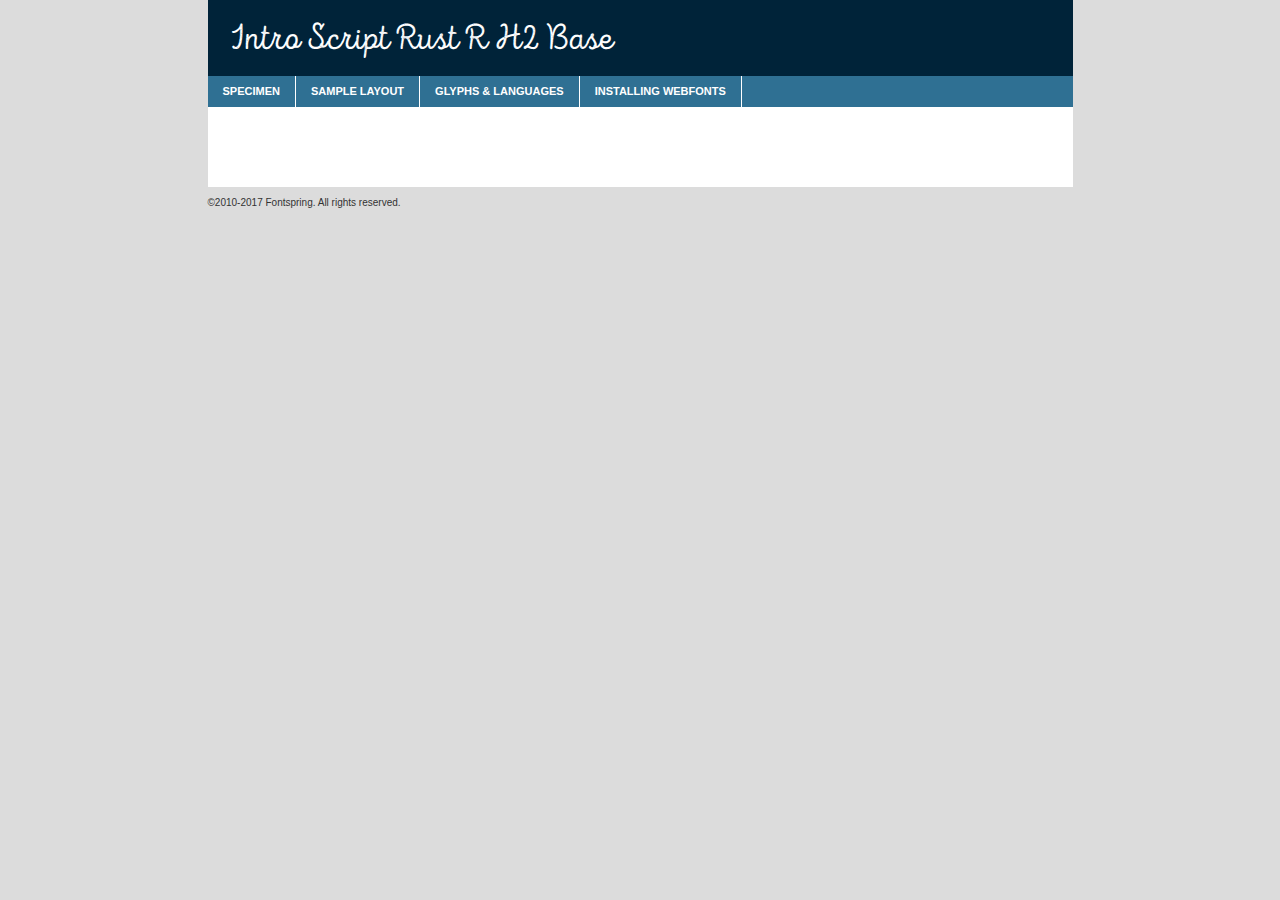
<file: projet-html-css/Web Fonts/introscriptrustr_h2base_macroman/introscriptr-h2base-demo.html>
<!DOCTYPE html PUBLIC "-//W3C//DTD XHTML 1.0 Transitional//EN"
	"http://www.w3.org/TR/xhtml1/DTD/xhtml1-transitional.dtd">

<html xmlns="http://www.w3.org/1999/xhtml" xml:lang="en" lang="en">
<head>
	<meta http-equiv="Content-Type" content="text/html; charset=utf-8" />
	<script src="http://ajax.googleapis.com/ajax/libs/jquery/1.7.2/jquery.min.js" type="text/javascript" charset="utf-8"></script>
	<script type="text/javascript">
	(function($){$.fn.easyTabs=function(option){var param=jQuery.extend({fadeSpeed:"fast",defaultContent:1,activeClass:'active'},option);$(this).each(function(){var thisId="#"+this.id;if(param.defaultContent==''){param.defaultContent=1;}
	if(typeof param.defaultContent=="number")
	{var defaultTab=$(thisId+" .tabs li:nth-child("+param.defaultContent+") a").attr('href').substr(1);}else{var defaultTab=param.defaultContent;}
	$(thisId+" .tabs li a").each(function(){var tabToHide=$(this).attr('href').substr(1);$("#"+tabToHide).addClass('easytabs-tab-content');});hideAll();changeContent(defaultTab);function hideAll(){$(thisId+" .easytabs-tab-content").hide();}
	function changeContent(tabId){hideAll();$(thisId+" .tabs li").removeClass(param.activeClass);$(thisId+" .tabs li a[href=#"+tabId+"]").closest('li').addClass(param.activeClass);if(param.fadeSpeed!="none")
	{$(thisId+" #"+tabId).fadeIn(param.fadeSpeed);}else{$(thisId+" #"+tabId).show();}}
	$(thisId+" .tabs li").on('click',function(){var tabId=$(this).find('a').attr('href').substr(1);changeContent(tabId);return false;});});}})(jQuery);
	</script>
	<link rel="stylesheet" href="specimen_files/specimen_stylesheet.css" type="text/css" charset="utf-8" />
	<link rel="stylesheet" href="stylesheet.css" type="text/css" charset="utf-8" />

	<style type="text/css">
        			body{
				font-family: 'introscriptr-h2base';
							}

        	</style>

	<title>Intro Script Rust R H2 Base Specimen</title>
	
	
	<script type="text/javascript" charset="utf-8">
		$(function() {
			$('#container').easyTabs({defaultContent:1});
		});
	</script>
</head>

<body>
<div id="container">
	<div id="header">
		Intro Script Rust R H2 Base	</div>
	<ul class="tabs">
		<li><a href="#specimen">Specimen</a></li>
		<li><a href="#layout">Sample Layout</a></li>
				<li><a href="#glyphs">Glyphs &amp; Languages</a></li>
		<li><a href="#installing">Installing Webfonts</a></li>
		
	</ul>
	
	<div id="main_content">

		
			<div id="specimen">
		
				<div class="section">
					<div class="grid12 firstcol">
						<div class="huge">AaBb</div>
					</div>
				</div>
		
				<div class="section">
					<div class="glyph_range">A&#x200B;B&#x200b;C&#x200b;D&#x200b;E&#x200b;F&#x200b;G&#x200b;H&#x200b;I&#x200b;J&#x200b;K&#x200b;L&#x200b;M&#x200b;N&#x200b;O&#x200b;P&#x200b;Q&#x200b;R&#x200b;S&#x200b;T&#x200b;U&#x200b;V&#x200b;W&#x200b;X&#x200b;Y&#x200b;Z&#x200b;a&#x200b;b&#x200b;c&#x200b;d&#x200b;e&#x200b;f&#x200b;g&#x200b;h&#x200b;i&#x200b;j&#x200b;k&#x200b;l&#x200b;m&#x200b;n&#x200b;o&#x200b;p&#x200b;q&#x200b;r&#x200b;s&#x200b;t&#x200b;u&#x200b;v&#x200b;w&#x200b;x&#x200b;y&#x200b;z&#x200b;1&#x200b;2&#x200b;3&#x200b;4&#x200b;5&#x200b;6&#x200b;7&#x200b;8&#x200b;9&#x200b;0&#x200b;&amp;&#x200b;.&#x200b;,&#x200b;?&#x200b;!&#x200b;&#64;&#x200b;(&#x200b;)&#x200b;#&#x200b;$&#x200b;%&#x200b;*&#x200b;+&#x200b;-&#x200b;=&#x200b;:&#x200b;;</div>
				</div>
				<div class="section">
					<div class="grid12 firstcol">
						<table class="sample_table">
							<tr><td>10</td><td class="size10">abcdefghijklmnopqrstuvwxyzABCDEFGHIJKLMNOPQRSTUVWXYZ0123456789abcdefghijklmnopqrstuvwxyzABCDEFGHIJKLMNOPQRSTUVWXYZ0123456789abcdefghijklmnopqrstuvwxyzABCDEFGHIJKLMNOPQRSTUVWXYZ</td></tr>
							<tr><td>11</td><td class="size11">abcdefghijklmnopqrstuvwxyzABCDEFGHIJKLMNOPQRSTUVWXYZ0123456789abcdefghijklmnopqrstuvwxyzABCDEFGHIJKLMNOPQRSTUVWXYZ0123456789abcdefghijklmnopqrstuvwxyzABCDEFGHIJKLMNOPQRSTUVWXYZ</td></tr>
							<tr><td>12</td><td class="size12">abcdefghijklmnopqrstuvwxyzABCDEFGHIJKLMNOPQRSTUVWXYZ0123456789abcdefghijklmnopqrstuvwxyzABCDEFGHIJKLMNOPQRSTUVWXYZ0123456789abcdefghijklmnopqrstuvwxyzABCDEFGHIJKLMNOPQRSTUVWXYZ</td></tr>
							<tr><td>13</td><td class="size13">abcdefghijklmnopqrstuvwxyzABCDEFGHIJKLMNOPQRSTUVWXYZ0123456789abcdefghijklmnopqrstuvwxyzABCDEFGHIJKLMNOPQRSTUVWXYZ0123456789abcdefghijklmnopqrstuvwxyzABCDEFGHIJKLMNOPQRSTUVWXYZ</td></tr>
							<tr><td>14</td><td class="size14">abcdefghijklmnopqrstuvwxyzABCDEFGHIJKLMNOPQRSTUVWXYZ0123456789abcdefghijklmnopqrstuvwxyzABCDEFGHIJKLMNOPQRSTUVWXYZ0123456789abcdefghijklmnopqrstuvwxyzABCDEFGHIJKLMNOPQRSTUVWXYZ</td></tr>
							<tr><td>16</td><td class="size16">abcdefghijklmnopqrstuvwxyzABCDEFGHIJKLMNOPQRSTUVWXYZ0123456789abcdefghijklmnopqrstuvwxyzABCDEFGHIJKLMNOPQRSTUVWXYZ</td></tr>
							<tr><td>18</td><td class="size18">abcdefghijklmnopqrstuvwxyzABCDEFGHIJKLMNOPQRSTUVWXYZ0123456789abcdefghijklmnopqrstuvwxyzABCDEFGHIJKLMNOPQRSTUVWXYZ</td></tr>
							<tr><td>20</td><td class="size20">abcdefghijklmnopqrstuvwxyzABCDEFGHIJKLMNOPQRSTUVWXYZ0123456789abcdefghijklmnopqrstuvwxyzABCDEFGHIJKLMNOPQRSTUVWXYZ</td></tr>
							<tr><td>24</td><td class="size24">abcdefghijklmnopqrstuvwxyzABCDEFGHIJKLMNOPQRSTUVWXYZ0123456789abcdefghijklmnopqrstuvwxyzABCDEFGHIJKLMNOPQRSTUVWXYZ</td></tr>
							<tr><td>30</td><td class="size30">abcdefghijklmnopqrstuvwxyzABCDEFGHIJKLMNOPQRSTUVWXYZ0123456789abcdefghijklmnopqrstuvwxyzABCDEFGHIJKLMNOPQRSTUVWXYZ</td></tr>
							<tr><td>36</td><td class="size36">abcdefghijklmnopqrstuvwxyzABCDEFGHIJKLMNOPQRSTUVWXYZ0123456789abcdefghijklmnopqrstuvwxyzABCDEFGHIJKLMNOPQRSTUVWXYZ</td></tr>
							<tr><td>48</td><td class="size48">abcdefghijklmnopqrstuvwxyzABCDEFGHIJKLMNOPQRSTUVWXYZ0123456789abcdefghijklmnopqrstuvwxyzABCDEFGHIJKLMNOPQRSTUVWXYZ</td></tr>
							<tr><td>60</td><td class="size60">abcdefghijklmnopqrstuvwxyzABCDEFGHIJKLMNOPQRSTUVWXYZ0123456789abcdefghijklmnopqrstuvwxyzABCDEFGHIJKLMNOPQRSTUVWXYZ</td></tr>
							<tr><td>72</td><td class="size72">abcdefghijklmnopqrstuvwxyzABCDEFGHIJKLMNOPQRSTUVWXYZ0123456789abcdefghijklmnopqrstuvwxyzABCDEFGHIJKLMNOPQRSTUVWXYZ</td></tr>
							<tr><td>90</td><td class="size90">abcdefghijklmnopqrstuvwxyzABCDEFGHIJKLMNOPQRSTUVWXYZ0123456789abcdefghijklmnopqrstuvwxyzABCDEFGHIJKLMNOPQRSTUVWXYZ</td></tr>
						</table>
				
					</div>
			
				</div>
		
		
		
								<div class="section" id="bodycomparison">


										<div id="xheight">
				<div class="fontbody">&#x25FC;&#x25FC;&#x25FC;&#x25FC;&#x25FC;&#x25FC;&#x25FC;&#x25FC;&#x25FC;&#x25FC;&#x25FC;&#x25FC;&#x25FC;&#x25FC;&#x25FC;&#x25FC;&#x25FC;&#x25FC;&#x25FC;&#x25FC;&#x25FC;&#x25FC;&#x25FC;&#x25FC;&#x25FC;&#x25FC;&#x25FC;&#x25FC;&#x25FC;&#x25FC;&#x25FC;&#x25FC;&#x25FC;&#x25FC;&#x25FC;&#x25FC;&#x25FC;&#x25FC;&#x25FC;&#x25FC;&#x25FC;&#x25FC;&#x25FC;&#x25FC;&#x25FC;&#x25FC;&#x25FC;&#x25FC;&#x25FC;&#x25FC;&#x25FC;&#x25FC;&#x25FC;&#x25FC;&#x25FC;&#x25FC;&#x25FC;&#x25FC;&#x25FC;&#x25FC;&#x25FC;&#x25FC;&#x25FC;&#x25FC;&#x25FC;&#x25FC;&#x25FC;&#x25FC;&#x25FC;&#x25FC;&#x25FC;&#x25FC;&#x25FC;&#x25FC;&#x25FC;&#x25FC;&#x25FC;&#x25FC;&#x25FC;&#x25FC;&#x25FC;&#x25FC;&#x25FC;&#x25FC;&#x25FC;&#x25FC;&#x25FC;&#x25FC;&#x25FC;&#x25FC;&#x25FC;&#x25FC;&#x25FC;&#x25FC;&#x25FC;&#x25FC;&#x25FC;&#x25FC;&#x25FC;body</div><div class="arialbody">body</div><div class="verdanabody">body</div><div class="georgiabody">body</div></div>
										<div class="fontbody" style="z-index:1">
											body<span>Intro Script Rust R H2 Base</span>
										</div>
										<div class="arialbody" style="z-index:1">
											body<span>Arial</span>
										</div>
										<div class="verdanabody" style="z-index:1">
											body<span>Verdana</span>
										</div>
										<div class="georgiabody" style="z-index:1">
											body<span>Georgia</span>
										</div>



								</div>
		
		
				<div class="section psample psample_row1" id="">
					
					<div class="grid2 firstcol">
						<p class="size10"><span>10.</span>Aenean lacinia bibendum nulla sed consectetur. Fusce dapibus, tellus ac cursus commodo, tortor mauris condimentum nibh, ut fermentum massa justo sit amet risus. Nullam id dolor id nibh ultricies vehicula ut id elit. Cum sociis natoque penatibus et magnis dis parturient montes, nascetur ridiculus mus. Nulla vitae elit libero, a pharetra augue.</p>
			
					</div>
					<div class="grid3">
						<p class="size11"><span>11.</span>Aenean lacinia bibendum nulla sed consectetur. Fusce dapibus, tellus ac cursus commodo, tortor mauris condimentum nibh, ut fermentum massa justo sit amet risus. Nullam id dolor id nibh ultricies vehicula ut id elit. Cum sociis natoque penatibus et magnis dis parturient montes, nascetur ridiculus mus. Nulla vitae elit libero, a pharetra augue.</p>
			
					</div>
					<div class="grid3">
						<p class="size12"><span>12.</span>Aenean lacinia bibendum nulla sed consectetur. Fusce dapibus, tellus ac cursus commodo, tortor mauris condimentum nibh, ut fermentum massa justo sit amet risus. Nullam id dolor id nibh ultricies vehicula ut id elit. Cum sociis natoque penatibus et magnis dis parturient montes, nascetur ridiculus mus. Nulla vitae elit libero, a pharetra augue.</p>
			
					</div>
					<div class="grid4">
						<p class="size13"><span>13.</span>Aenean lacinia bibendum nulla sed consectetur. Fusce dapibus, tellus ac cursus commodo, tortor mauris condimentum nibh, ut fermentum massa justo sit amet risus. Nullam id dolor id nibh ultricies vehicula ut id elit. Cum sociis natoque penatibus et magnis dis parturient montes, nascetur ridiculus mus. Nulla vitae elit libero, a pharetra augue.</p>
			
					</div>
					<div class="white_blend"></div>
					
				</div>
				<div class="section psample psample_row2" id="">
					<div class="grid3 firstcol">
						<p class="size14"><span>14.</span>Aenean lacinia bibendum nulla sed consectetur. Fusce dapibus, tellus ac cursus commodo, tortor mauris condimentum nibh, ut fermentum massa justo sit amet risus. Nullam id dolor id nibh ultricies vehicula ut id elit. Cum sociis natoque penatibus et magnis dis parturient montes, nascetur ridiculus mus. Nulla vitae elit libero, a pharetra augue.</p>
			
					</div>
					<div class="grid4">
						<p class="size16"><span>16.</span>Aenean lacinia bibendum nulla sed consectetur. Fusce dapibus, tellus ac cursus commodo, tortor mauris condimentum nibh, ut fermentum massa justo sit amet risus. Nullam id dolor id nibh ultricies vehicula ut id elit. Cum sociis natoque penatibus et magnis dis parturient montes, nascetur ridiculus mus. Nulla vitae elit libero, a pharetra augue.</p>
			
					</div>
					<div class="grid5">
						<p class="size18"><span>18.</span>Aenean lacinia bibendum nulla sed consectetur. Fusce dapibus, tellus ac cursus commodo, tortor mauris condimentum nibh, ut fermentum massa justo sit amet risus. Nullam id dolor id nibh ultricies vehicula ut id elit. Cum sociis natoque penatibus et magnis dis parturient montes, nascetur ridiculus mus. Nulla vitae elit libero, a pharetra augue.</p>
			
					</div>

					<div class="white_blend"></div>

				</div>
				
				<div class="section psample psample_row3" id="">
					<div class="grid5 firstcol">
						<p class="size20"><span>20.</span>Aenean lacinia bibendum nulla sed consectetur. Fusce dapibus, tellus ac cursus commodo, tortor mauris condimentum nibh, ut fermentum massa justo sit amet risus. Nullam id dolor id nibh ultricies vehicula ut id elit. Cum sociis natoque penatibus et magnis dis parturient montes, nascetur ridiculus mus. Nulla vitae elit libero, a pharetra augue.</p>
					</div>
					<div class="grid7">
						<p class="size24"><span>24.</span>Aenean lacinia bibendum nulla sed consectetur. Fusce dapibus, tellus ac cursus commodo, tortor mauris condimentum nibh, ut fermentum massa justo sit amet risus. Nullam id dolor id nibh ultricies vehicula ut id elit. Cum sociis natoque penatibus et magnis dis parturient montes, nascetur ridiculus mus. Nulla vitae elit libero, a pharetra augue.</p>
					</div>
					
					<div class="white_blend"></div>
					
				</div>
				
				<div class="section psample psample_row4" id="">
					<div class="grid12 firstcol">
						<p class="size30"><span>30.</span>Aenean lacinia bibendum nulla sed consectetur. Fusce dapibus, tellus ac cursus commodo, tortor mauris condimentum nibh, ut fermentum massa justo sit amet risus. Nullam id dolor id nibh ultricies vehicula ut id elit. Cum sociis natoque penatibus et magnis dis parturient montes, nascetur ridiculus mus. Nulla vitae elit libero, a pharetra augue.</p>
					</div>
					<div class="white_blend"></div>
					
				</div>
				
				
				
				<div class="section psample psample_row1 fullreverse">
					<div class="grid2 firstcol">
						<p class="size10"><span>10.</span>Aenean lacinia bibendum nulla sed consectetur. Fusce dapibus, tellus ac cursus commodo, tortor mauris condimentum nibh, ut fermentum massa justo sit amet risus. Nullam id dolor id nibh ultricies vehicula ut id elit. Cum sociis natoque penatibus et magnis dis parturient montes, nascetur ridiculus mus. Nulla vitae elit libero, a pharetra augue.</p>
			
					</div>
					<div class="grid3">
						<p class="size11"><span>11.</span>Aenean lacinia bibendum nulla sed consectetur. Fusce dapibus, tellus ac cursus commodo, tortor mauris condimentum nibh, ut fermentum massa justo sit amet risus. Nullam id dolor id nibh ultricies vehicula ut id elit. Cum sociis natoque penatibus et magnis dis parturient montes, nascetur ridiculus mus. Nulla vitae elit libero, a pharetra augue.</p>
			
					</div>
					<div class="grid3">
						<p class="size12"><span>12.</span>Aenean lacinia bibendum nulla sed consectetur. Fusce dapibus, tellus ac cursus commodo, tortor mauris condimentum nibh, ut fermentum massa justo sit amet risus. Nullam id dolor id nibh ultricies vehicula ut id elit. Cum sociis natoque penatibus et magnis dis parturient montes, nascetur ridiculus mus. Nulla vitae elit libero, a pharetra augue.</p>
			
					</div>
					<div class="grid4">
						<p class="size13"><span>13.</span>Aenean lacinia bibendum nulla sed consectetur. Fusce dapibus, tellus ac cursus commodo, tortor mauris condimentum nibh, ut fermentum massa justo sit amet risus. Nullam id dolor id nibh ultricies vehicula ut id elit. Cum sociis natoque penatibus et magnis dis parturient montes, nascetur ridiculus mus. Nulla vitae elit libero, a pharetra augue.</p>
			
					</div>
					<div class="black_blend"></div>
					
				</div>
				
				<div class="section psample psample_row2 fullreverse">
					<div class="grid3 firstcol">
						<p class="size14"><span>14.</span>Aenean lacinia bibendum nulla sed consectetur. Fusce dapibus, tellus ac cursus commodo, tortor mauris condimentum nibh, ut fermentum massa justo sit amet risus. Nullam id dolor id nibh ultricies vehicula ut id elit. Cum sociis natoque penatibus et magnis dis parturient montes, nascetur ridiculus mus. Nulla vitae elit libero, a pharetra augue.</p>
			
					</div>
					<div class="grid4">
						<p class="size16"><span>16.</span>Aenean lacinia bibendum nulla sed consectetur. Fusce dapibus, tellus ac cursus commodo, tortor mauris condimentum nibh, ut fermentum massa justo sit amet risus. Nullam id dolor id nibh ultricies vehicula ut id elit. Cum sociis natoque penatibus et magnis dis parturient montes, nascetur ridiculus mus. Nulla vitae elit libero, a pharetra augue.</p>
			
					</div>
					<div class="grid5">
						<p class="size18"><span>18.</span>Aenean lacinia bibendum nulla sed consectetur. Fusce dapibus, tellus ac cursus commodo, tortor mauris condimentum nibh, ut fermentum massa justo sit amet risus. Nullam id dolor id nibh ultricies vehicula ut id elit. Cum sociis natoque penatibus et magnis dis parturient montes, nascetur ridiculus mus. Nulla vitae elit libero, a pharetra augue.</p>
			
					</div>
					<div class="black_blend"></div>

				</div>
				
				<div class="section psample fullreverse psample_row3" id="">
					<div class="grid5 firstcol">
						<p class="size20"><span>20.</span>Aenean lacinia bibendum nulla sed consectetur. Fusce dapibus, tellus ac cursus commodo, tortor mauris condimentum nibh, ut fermentum massa justo sit amet risus. Nullam id dolor id nibh ultricies vehicula ut id elit. Cum sociis natoque penatibus et magnis dis parturient montes, nascetur ridiculus mus. Nulla vitae elit libero, a pharetra augue.</p>
					</div>
					<div class="grid7">
						<p class="size24"><span>24.</span>Aenean lacinia bibendum nulla sed consectetur. Fusce dapibus, tellus ac cursus commodo, tortor mauris condimentum nibh, ut fermentum massa justo sit amet risus. Nullam id dolor id nibh ultricies vehicula ut id elit. Cum sociis natoque penatibus et magnis dis parturient montes, nascetur ridiculus mus. Nulla vitae elit libero, a pharetra augue.</p>
					</div>
					
					<div class="black_blend"></div>
					
				</div>
				
				<div class="section psample fullreverse psample_row4" id="" style="border-bottom: 20px #000 solid;">
					<div class="grid12 firstcol">
						<p class="size30"><span>30.</span>Aenean lacinia bibendum nulla sed consectetur. Fusce dapibus, tellus ac cursus commodo, tortor mauris condimentum nibh, ut fermentum massa justo sit amet risus. Nullam id dolor id nibh ultricies vehicula ut id elit. Cum sociis natoque penatibus et magnis dis parturient montes, nascetur ridiculus mus. Nulla vitae elit libero, a pharetra augue.</p>
					</div>
					<div class="black_blend"></div>
					
				</div>
				
				
				
				
			</div>
			
			<div id="layout">
				
				<div class="section">
					
					<div class="grid12 firstcol">
						<h1>Lorem Ipsum Dolor</h1>
						<h2>Etiam porta sem malesuada magna mollis euismod</h2>
						
						<p class="byline">By <a href="#link">Aenean Lacinia</a></p>
					</div>
				</div>
				<div class="section">
					<div class="grid8 firstcol">
						<p class="large">Donec sed odio dui. Morbi leo risus, porta ac consectetur ac, vestibulum at eros. Fusce dapibus, tellus ac cursus commodo, tortor mauris condimentum nibh, ut fermentum massa justo sit amet risus. </p>

						
						<h3>Pellentesque ornare sem</h3>

						<p>Maecenas sed diam eget risus varius blandit sit amet non magna. Maecenas faucibus mollis interdum. Donec ullamcorper nulla non metus auctor fringilla. Nullam id dolor id nibh ultricies vehicula ut id elit. Nullam id dolor id nibh ultricies vehicula ut id elit. </p>

						<p>Aenean eu leo quam. Pellentesque ornare sem lacinia quam venenatis vestibulum. Lorem ipsum dolor sit amet, consectetur adipiscing elit. Cum sociis natoque penatibus et magnis dis parturient montes, nascetur ridiculus mus. </p>

						<p>Nulla vitae elit libero, a pharetra augue. Praesent commodo cursus magna, vel scelerisque nisl consectetur et. Aenean lacinia bibendum nulla sed consectetur. </p>

						<p>Nullam quis risus eget urna mollis ornare vel eu leo. Nullam quis risus eget urna mollis ornare vel eu leo. Maecenas sed diam eget risus varius blandit sit amet non magna. Donec ullamcorper nulla non metus auctor fringilla. </p>

						<h3>Cras mattis consectetur</h3>

						<p>Aenean eu leo quam. Pellentesque ornare sem lacinia quam venenatis vestibulum. Aenean lacinia bibendum nulla sed consectetur. Integer posuere erat a ante venenatis dapibus posuere velit aliquet. Cras mattis consectetur purus sit amet fermentum. </p>

						<p>Nullam id dolor id nibh ultricies vehicula ut id elit. Nullam quis risus eget urna mollis ornare vel eu leo. Cras mattis consectetur purus sit amet fermentum.</p>
					</div>
					
					<div class="grid4 sidebar">
						
						<div class="box reverse">
							<p class="last">Nullam quis risus eget urna mollis ornare vel eu leo. Donec ullamcorper nulla non metus auctor fringilla. Cras mattis consectetur purus sit amet fermentum. Sed posuere consectetur est at lobortis. Lorem ipsum dolor sit amet, consectetur adipiscing elit. </p>
						</div>
						
						<p class="caption">Maecenas sed diam eget risus varius.</p>

						<p>Vestibulum id ligula porta felis euismod semper. Integer posuere erat a ante venenatis dapibus posuere velit aliquet. Vestibulum id ligula porta felis euismod semper. Sed posuere consectetur est at lobortis. Maecenas sed diam eget risus varius blandit sit amet non magna. Fusce dapibus, tellus ac cursus commodo, tortor mauris condimentum nibh, ut fermentum massa justo sit amet risus. </p>

					

						<p>Duis mollis, est non commodo luctus, nisi erat porttitor ligula, eget lacinia odio sem nec elit. Aenean lacinia bibendum nulla sed consectetur. Vivamus sagittis lacus vel augue laoreet rutrum faucibus dolor auctor. Aenean lacinia bibendum nulla sed consectetur. Nullam quis risus eget urna mollis ornare vel eu leo. </p>

						<p>Praesent commodo cursus magna, vel scelerisque nisl consectetur et. Donec ullamcorper nulla non metus auctor fringilla. Maecenas faucibus mollis interdum. Fusce dapibus, tellus ac cursus commodo, tortor mauris condimentum nibh, ut fermentum massa justo sit amet risus. </p>

					</div>
				</div>
				
			</div>


		



		<div id="glyphs">
			<div class="section">
				<div class="grid12 firstcol">
			
				<h1>Language Support</h1>
				<p>The subset of Intro Script Rust R H2 Base in this kit supports the following languages:<br />

					<em>This font does not fully support any language.</em>				</p>
				<h1>Glyph Chart</h1>
				<p>The subset of Intro Script Rust R H2 Base in this kit includes all the glyphs listed below. Unicode entities are included above each glyph to help you insert individual characters into your layout.</p>
				<div id="glyph_chart">

									</div>	
				</div>
		
		
			</div>
		</div>
		
		
		<div id="specs">
			
		</div>
	
		<div id="installing">
			<div class="section">
				<div class="grid7 firstcol">
					<h1>Installing Webfonts</h1>
					
					<p>Webfonts are supported by all major browser platforms but not all in the same way. There are currently four different font formats that must be included in order to target all browsers. This includes TTF, WOFF, EOT and SVG.</p>
					
					<h2>1. Upload your webfonts</h2>
					<p>You must upload your webfont kit to your website. They should be in or near the same directory as your CSS files.</p>
					
					<h2>2. Include the webfont stylesheet</h2>
					<p>A special CSS @font-face declaration helps the various browsers select the appropriate font it needs without causing you a bunch of headaches. Learn more about this syntax by reading the <a href="https://www.fontspring.com/blog/further-hardening-of-the-bulletproof-syntax">Fontspring blog post</a> about it. The code for it is as follows:</p>


<code>
@font-face{ 
	font-family: 'MyWebFont';
	src: url('WebFont.eot');
	src: url('WebFont.eot?#iefix') format('embedded-opentype'),
	     url('WebFont.woff') format('woff'),
	     url('WebFont.ttf') format('truetype'),
	     url('WebFont.svg#webfont') format('svg');
}
</code>

	<p>We've already gone ahead and generated the code for you. All you have to do is link to the stylesheet in your HTML, like this:</p>
	<code>&lt;link rel=&quot;stylesheet&quot; href=&quot;stylesheet.css&quot; type=&quot;text/css&quot; charset=&quot;utf-8&quot; /&gt;</code>

					<h2>3. Modify your own stylesheet</h2>
					<p>To take advantage of your new fonts, you must tell your stylesheet to use them. Look at the original @font-face declaration above and find the property called "font-family." The name linked there will be what you use to reference the font. Prepend that webfont name to the font stack in the "font-family" property, inside the selector you want to change. For example:</p>
<code>p { font-family: 'WebFont', Arial, sans-serif; }</code>

<h2>4. Test</h2>
<p>Getting webfonts to work cross-browser <em>can</em> be tricky. Use the information in the sidebar to help you if you find that fonts aren't loading in a particular browser.</p>
				</div>
				
				<div class="grid5 sidebar">
					<div class="box">
						<h2>Troubleshooting<br />Font-Face Problems</h2>
						<p>Having trouble getting your webfonts to load in your new website? Here are some tips to sort out what might be the problem.</p>

						<h3>Fonts not showing in any browser</h3>

						<p>This sounds like you need to work on the plumbing. You either did not upload the fonts to the correct directory, or you did not link the fonts properly in the CSS. If you've confirmed that all this is correct and you still have a problem, take a look at your .htaccess file and see if requests are getting intercepted.</p>

						<h3>Fonts not loading in iPhone or iPad</h3>

						<p>The most common problem here is that you are serving the fonts from an IIS server. IIS refuses to serve files that have unknown MIME types. If that is the case, you must set the MIME type for SVG to "image/svg+xml" in the server settings. Follow these instructions from Microsoft if you need help.</p>

						<h3>Fonts not loading in Firefox</h3>

						<p>The primary reason for this failure? You are still using a version Firefox older than 3.5. So upgrade already! If that isn't it, then you are very likely serving fonts from a different domain. Firefox requires that all font assets be served from the same domain. Lastly it is possible that you need to add WOFF to your list of MIME types (if you are serving via IIS.)</p>

						<h3>Fonts not loading in IE</h3>

						<p>Are you looking at Internet Explorer on an actual Windows machine or are you cheating by using a service like Adobe BrowserLab? Many of these screenshot services do not render @font-face for IE. Best to test it on a real machine.</p>

						<h3>Fonts not loading in IE9</h3>

						<p>IE9, like Firefox, requires that fonts be served from the same domain as the website. Make sure that is the case.</p>
					</div>
				</div>
			</div>
			
		</div>
	
	</div>
	<div id="footer">
		<p>&copy;2010-2017 Fontspring. All rights reserved.</p>
	</div>
</div>
</body>
</html>
</file>
<file: projet-html-css/styles/espaces.css>
@font-face {
    font-family: "IntroRust";
    src: url('../Web Fonts/introrustg_base2line_macroman/introrustg-base2line-webfont.woff') format('woff');
}
h1{
    font-family: 'introRust';
}
#header_title{
    font-family: 'IntroRust';
    color: white;
}
#header_title::first-letter{
    color: #FFFF00;
}
body{
    margin: 0;
}
header{
    font-family: 'IntroRust';
    font-size: 14px;
    position: fixed;
    width: 100%;
    display: flex;
    justify-content: center;
    background-color: rgba(171, 151, 142, 0.5);
    z-index: 1;
}
li{
    list-style-type: none;
    padding: 15px;
}
ul{
    display: flex;
   
}
nav{
    margin: 0;
    padding: 0;
    display: flex;
    justify-content: space-between;
    width: 50%;
}
a{
    text-decoration: none;
    color: white;
}
a:hover{
    color: #FFFF00;
    border-bottom: 1px solid rgba(255, 255, 0, 0.5);
   
}
#main_title{
    margin: 0;
    font-family: 'IntroRust';
    color: white;
    font-size: 50px;
    
}
#main_title::first-letter{
    color: #FFFF00;
}
p{
    width: 500px;
    display: flex;
    text-align: center;
    
    
    
}
main{
    color: white;
    background-image: url(../img/espaces.jpg);
    height: 100vh;
    display: flex;
    flex-direction: column;
    justify-content: center;
    align-items: center;
    width: 100%;

    
}
p{
    font-family:'Courier New', Courier, monospace;
    font-size: 20px;
}
h2{
    position: absolute;
    top: 10%;
    color: white;
    font-size: 20px;
    font-family: 'IntroRust';
    padding-left: 20px;
    
    
}
h2::first-letter{
    color: #FFFF00;
}
h2:hover{
    color: #FFFF00;
    
    
}
@media (max-width:768px) {
    header{
        position: relative;
        display: flex;
        flex-direction: column;
        font-size: 25px;

    }
    ul{
        display: flex;
        
        flex-direction: column;
        padding: 0;
        margin: 0;
    }
    nav{
        display: flex;
        flex-direction: column;
    }
    h2{
        position: absolute;
        top: 70%;
    }
    main p{
        text-align: center;
        width: 300px;
        margin-left: -30px;

        
    }
    
}
</file>
<file: projet-html-css/styles/introduction.css>
@font-face {
    font-family: "IntroRust";
    src: url('../Web Fonts/introrustg_base2line_macroman/introrustg-base2line-webfont.woff') format('woff');
}
h1{
    font-family: 'introRust';
    
}

#header_title{
    font-family: 'IntroRust';
    color: white;
}
#header_title::first-letter{
    color: #FFFF00;
}
body{
    margin: 0;
}
header{
    font-family: 'IntroRust';
    font-size: 14px;
    position: fixed;
    width: 100%;
    display: flex;
    justify-content: center;
    background-color: rgba(171, 151, 142, 0.5);
    z-index: 1;
}
li{
    list-style-type: none;
    padding: 15px;
}
ul{
    display: flex;
   
}
nav{
    margin: 0;
    padding: 0;
    display: flex;
    justify-content: space-between;
    width: 50%;
}
a{
    text-decoration: none;
    color: white;
}
a:hover{
    color: #FFFF00;
    border-bottom: 1px solid rgba(255, 255, 0, 0.5);
   
}
#center_title{
    margin: 0;
    font-family: 'IntroRust';
    color: white;
    font-size: 50px;
    
}
#center_title::first-letter{
    color: #FFFF00;
}

#main_title,p{
    width: 500px;
    display: flex;
    text-align: center;
    
    
    
}
main{
    color: white;
    background-image: url(../img/introduction.jpg);
    height: 100vh;
    display: flex;
    flex-direction: column;
    justify-content: center;
    align-items: center;
    
}
p{
    font-family:'Courier New', Courier, monospace;
    font-size: 20px;
}
h2{
    position: absolute;
    top: 10%;
    color: white;
    font-size: 20px;
    font-family: 'IntroRust';
    padding-left: 20px;
    
    
}
h2::first-letter{
    color: #FFFF00;
}
h2:hover{
    color: #FFFF00;
    
    
}
@media (max-width:768px) {
    header{
        position: relative;
        display: flex;
        flex-direction: column;
        font-size: 25px;

    }
    ul{
        display: flex;
        
        flex-direction: column;
        padding: 0;
        margin: 0;
    }
    nav{
        display: flex;
        flex-direction: column;
    }
    h2{
        position: absolute;
        top: 70%;
    }
    main p{
        text-align: center;
        width: 300px;
        margin-left: -30px;

        
    }
    #center_title{
        font-size: 30px;
        width: 300px;

    }
    #header_title{
        font-size: 30px;
    }
}
</file>
<file: projet-html-css/styles/sign_in.css>
@font-face {
    font-family: "IntroRust";
    src: url('../Web Fonts/introrustg_base2line_macroman/introrustg-base2line-webfont.woff') format('woff');
}
h1{
    font-family: 'introRust';
}
#header_title{
    font-family: 'IntroRust';
    color: white;
}
#header_title::first-letter{
    color: #FFFF00;
}
body{
    margin: 0;
}
header{
    font-family: 'IntroRust';
    font-size: 14px;
    position: fixed;
    width: 100%;
    display: flex;
    justify-content: center;
    background-color: rgba(171, 151, 142, 0.5);
    z-index: 1;
}
li{
    list-style-type: none;
    padding: 15px;
}
ul{
    display: flex;
   
}
nav{
    margin: 0;
    padding: 0;
    display: flex;
    justify-content: space-between;
    width: 50%;
}
a{
    text-decoration: none;
    color: white;
}
a:hover{
    color: #FFFF00;
    border-bottom: 1px solid rgba(255, 255, 0, 0.5);
   
}
main{
    color: white;
    height: 100vh;
    background-image: url(../img/sign_in.jpg);
    display: flex;
    background-size: cover;
    flex-direction: column;
    justify-content: center;
    align-items: center;
}
form{
    font-family: 'IntroRust';
    display: flex;
    flex-direction: column;
    background-color: rgba(171, 151, 142, 0.5);
    width: 20%;
    height: 45%;
    align-items: center;
    padding: 20px;
    border-radius: 10%;
}

h2{
    position: absolute;
    top: 10%;
    color: white;
    font-size: 20px;
    font-family: 'IntroRust';
    padding-left: 20px;
    
    
}
h2::first-letter{
    color: #FFFF00;
}
h2:hover{
    color: #FFFF00;
    
    
}
@media (max-width:1200px){
    form{
        height: 30%;
    }
}
@media (max-width:768px){
    header{
        position: relative;
        display: flex;
        flex-direction: column;
        font-size: 25px;

    }
    ul{
        display: flex;
        
        flex-direction: column;
        padding: 0;
        margin: 0;
    }
    nav{
        display: flex;
        flex-direction: column;
    }
    h2{
        position: absolute;
        top: 80%;
    }
    form{
        width: 80%;
        height: 40%;
    }
}
</file>
<file: projet-html-css/styles/style.css>
@font-face {
    font-family: "IntroRust";
    src: url('../Web Fonts/introrustg_base2line_macroman/introrustg-base2line-webfont.woff') format('woff');
}
h1{
    font-family: 'introRust';
}
#header_title{
    font-family: 'IntroRust';
    color: white;
}
#header_title::first-letter{
    color: #FFFF00;
}
body{
    margin: 0;
}
header{
    font-family: 'IntroRust';
    font-size: 14px;
    position: fixed;
    width: 100%;
    display: flex;
    justify-content: center;
    background-color: rgba(171, 151, 142, 0.5);
    z-index: 1;
}
li{
    list-style-type: none;
    padding: 15px;
}
ul{
    display: flex;
   
}
nav{
    margin: 0;
    padding: 0;
    display: flex;
    justify-content: space-between;
    width: 50%;
}
a{
    text-decoration: none;
    color: white;
}
a:hover{
    color: #FFFF00;
    border-bottom: 1px solid rgba(255, 255, 0, 0.5);
   
}
section{
    display: flex;
    justify-content: center;
    background-image: url(../img/fitness.jpg) ;
    height: 100vh;
    background-size: cover;
    background-repeat: no-repeat;
    background-attachment: fixed;
    background-position: center;
}

p{
    padding: 110px;
    color: white;
    font-family: 'IntroRust';
    font-size: 40px;
}
section p::first-letter{
    color: #FFFF00;
}
img{
    position: absolute;
    right:0;
    float: right;
    border-top-left-radius:10% ;
    top: 950px;
    
}
#main_title{
    font-size: 70px;
    padding: 10px;
    text-align: center;

}
i{
    padding: 10px;
    letter-spacing: 1px;
}
article{
    height: 1000px;
    width: 955px;
    display: flex;
    flex-direction: column;
    
    align-items: center;
    padding: 20px;
    
}
footer{
    font-family: 'introRust';
    background-color: rgba(171, 151, 142, 0.5);
    position: absolute;
    bottom: -1205px;
    display: flex;
    flex-direction: column;
    justify-content: center;
    align-items: center;
    width: 63%;
    
}
footer h2{
    width: 70%;
}
form{
    display: flex;
    flex-direction: column;

}
input{
    width: 320px;
    height: 40px;
    background-color: black;
}

#container {
    display: flex;
    justify-content: space-between;
    width: 600px;
}
#under_container{
    display: flex;
    flex-direction: column;
    padding-left: 35px;
}
@media (max-width:1200px){
    img{
        display: none;
    }
    section{
        padding: 0;
        display: flex;
        flex-direction: column;
        background-image: none;
        height: 50vh;
    }
    p{
        
        color: black;
        padding: 0;
        padding-left: 15%;
        
    }
    article{
        height: 30%;
    }
    footer{
        position: absolute;
        bottom: -600px;
        width: 100%;
    }
   
}
@media (max-width:768px) {
    header{
        position: relative;
        display: flex;
        flex-direction: column;
        font-size: 25px;

    }
    ul{
        display: flex;
        
        flex-direction: column;
        padding: 0;
        margin: 0;
    }
    nav{
        display: flex;
        flex-direction: column;
    }
    section{
        position: absolute;
        top: 70%;
    }
    article{
        position: absolute;
        height: auto;
        width: auto;
        top: 120%;

    }
    footer{
        
        position: absolute;
        top: 230%;
        width: auto;
        height: auto;

    }
    form{
        font-size: 15px;
    }
    #container{
      
        
        display: flex;
        flex-direction: column;
    }
    #main_title{
        font-size: 3rem;
    }
    footer h2{
        display: none;
    }
    #footer_title{
        width: auto;
        display: flex;
        align-self: flex-start;
        padding-left: 8%;
       
    }
    input{
        padding-left: 8%;
    }
    
    
    
}
</file>
<file: projet-html-css/Web Fonts/introheadr_base_macroman/stylesheet.css>
/*!
 * Web Fonts from Fontspring.com
 *
 * All OpenType features and all extended glyphs have been removed.
 * Fully installable fonts can be purchased at https://www.fontspring.com
 *
 * The fonts included in this stylesheet are subject to the End User License you purchased
 * from Fontspring. The fonts are protected under domestic and international trademark and 
 * copyright law. You are prohibited from modifying, reverse engineering, duplicating, or
 * distributing this font software.
 *
 * (c) 2010-2023 Fontspring
 *
 *
 *
 *
 * The fonts included are copyrighted by the vendor listed below.
 *
 * Vendor:      Fontfabric
 * License URL: https://www.fontspring.com/licenses/fontfabric/webfont
 *
 *
 */

@font-face {
    font-family: 'introheadr-base';
    src: url('introheadr-base-webfont.woff2') format('woff2'),
         url('introheadr-base-webfont.woff') format('woff');
    font-weight: normal;
    font-style: normal;

}
</file>
<file: projet-html-css/Web Fonts/introrustg_base2line_macroman/stylesheet.css>
/*!
 * Web Fonts from Fontspring.com
 *
 * All OpenType features and all extended glyphs have been removed.
 * Fully installable fonts can be purchased at https://www.fontspring.com
 *
 * The fonts included in this stylesheet are subject to the End User License you purchased
 * from Fontspring. The fonts are protected under domestic and international trademark and 
 * copyright law. You are prohibited from modifying, reverse engineering, duplicating, or
 * distributing this font software.
 *
 * (c) 2010-2023 Fontspring
 *
 *
 *
 *
 * The fonts included are copyrighted by the vendor listed below.
 *
 * Vendor:      Fontfabric
 * License URL: https://www.fontspring.com/licenses/fontfabric/webfont
 *
 *
 */

@font-face {
    font-family: 'introrustg-base2line';
    src: url('introrustg-base2line-webfont.woff2') format('woff2'),
         url('introrustg-base2line-webfont.woff') format('woff');
    font-weight: normal;
    font-style: normal;

}
</file>
<file: projet-html-css/Web Fonts/introscriptrustr_h2base_macroman/stylesheet.css>
/*!
 * Web Fonts from Fontspring.com
 *
 * All OpenType features and all extended glyphs have been removed.
 * Fully installable fonts can be purchased at https://www.fontspring.com
 *
 * The fonts included in this stylesheet are subject to the End User License you purchased
 * from Fontspring. The fonts are protected under domestic and international trademark and 
 * copyright law. You are prohibited from modifying, reverse engineering, duplicating, or
 * distributing this font software.
 *
 * (c) 2010-2023 Fontspring
 *
 *
 *
 *
 * The fonts included are copyrighted by the vendor listed below.
 *
 * Vendor:      Fontfabric
 * License URL: https://www.fontspring.com/licenses/fontfabric/webfont
 *
 *
 */

@font-face {
    font-family: 'introscriptr-h2base';
    src: url('introscriptr-h2base-webfont.woff2') format('woff2'),
         url('introscriptr-h2base-webfont.woff') format('woff');
    font-weight: normal;
    font-style: normal;

}
</file>
<file: projet-html-css/Web Fonts/introheadr_base_macroman/specimen_files/specimen_stylesheet.css>
@import url('grid_12-825-55-15.css');

/*  
	CSS Reset by Eric Meyer - Released under Public Domain
    http://meyerweb.com/eric/tools/css/reset/
*/
html, body, div, span, applet, object, iframe,
h1, h2, h3, h4, h5, h6, p, blockquote, pre,
a, abbr, acronym, address, big, cite, code,
del, dfn, em, font, img, ins, kbd, q, s, samp,
small, strike, strong, sub, sup, tt, var,
b, u, i, center, dl, dt, dd, ol, ul, li,
fieldset, form, label, legend, table, 
caption, tbody, tfoot, thead, tr, th, td 
                  {margin: 0;padding: 0;border: 0;outline: 0;
                  font-size: 100%;vertical-align: baseline;
                  background: transparent;}
body              {line-height: 1;}
ol, ul            {list-style: none;}
blockquote, q     {quotes: none;}
blockquote:before, blockquote:after,
q:before, q:after {content: '';	content: none;}
:focus            {outline: 0;}
ins               {text-decoration: none;}
del               {text-decoration: line-through;}
table             {border-collapse: collapse;border-spacing: 0;}




body {
	color: #000;
	background-color: #dcdcdc;
}

a {
	text-decoration: none;
	color: #1883ba;
}

h1{
	font-size: 32px;
	font-weight: normal;
	font-style: normal;
	margin-bottom: 18px;
}

h2{
	font-size: 18px;
}

#container {
	width: 865px;
	margin: 0 auto;
}


#header {
	padding: 20px;
	font-size: 36px;
	background-color: #002339;
	color: #fff;
}

#header span {
	color: #666;
}
#main_content {
	background-color: #fff;
	padding: 60px 20px 20px;
}


#footer p {
	margin: 0;
	padding-top: 10px;
	padding-bottom: 50px;
	color: #333;
	font: 10px Arial, sans-serif;
}

.tabs {
	width: 100%;
	height: 31px;
	background-color: #2f7093;
}
.tabs li {
	float:  left;
	margin: 0;
	overflow: hidden;
	background-color: #2f7093;
}
.tabs li a {
	display: block;
	color: #fff;
	text-decoration: none;
	font: bold 11px/11px 'Arial';
	text-transform: uppercase;
	padding: 10px 15px;
	border-right: 1px solid #fff;
}

.tabs li a:hover {
		background-color: #2a6484;

}

.tabs li.active a {
	color:  #000;
	background-color: #fff;
}



div.huge {
	
	font-size: 300px;
	line-height: 1em;
	padding: 0;
	letter-spacing: -.02em;
	overflow: hidden;
}
div.glyph_range {
	font-size: 72px;
	line-height: 1.1em;
}

.size10{ font-size: 10px; }
.size11{ font-size: 11px; }
.size12{ font-size: 12px; }
.size13{ font-size: 13px; }
.size14{ font-size: 14px; }
.size16{ font-size: 16px; }
.size18{ font-size: 18px; }
.size20{ font-size: 20px; }
.size24{ font-size: 24px; }
.size30{ font-size: 30px; }
.size36{ font-size: 36px; }
.size48{ font-size: 48px; }
.size60{ font-size: 60px; }
.size72{ font-size: 72px; }
.size90{ font-size: 90px; }


.psample_row1 {	height: 120px;}
.psample_row1 {	height: 120px;}
.psample_row2 {	height: 160px;}
.psample_row3 {	height: 160px;}
.psample_row4 {	height: 160px;}

.psample {
	overflow: hidden;
	position: relative;
}
.psample p {
	line-height: 1.3em;
	display: block;
	overflow: hidden;
	margin: 0;
}

.psample span {
	margin-right: .5em;
}

.white_blend {
	width: 100%;
	height: 61px;
	background-image: url([data-uri]);
	position: absolute;
	bottom: 0;
}
.black_blend {
	width: 100%;
	height: 61px;
	background-image: url([data-uri]);
	position: absolute;
	bottom: 0;
}
.fullreverse {
	background:  #000 !important;
	color:  #fff !important;
	margin-left: -20px;
	margin-right: -20px;
	padding: 20px;
	margin-bottom:0;
}


.sample_table td {
	padding-top: 3px;
	padding-bottom:5px;
	padding-left: 5px;
	vertical-align: middle;
	line-height: 1.2em;
}

.sample_table td:first-child {
	background-color: #eee;
	text-align: right;
	padding:          5px;
	font: 11px/12px 'Courier New', Courier, mono;
}

code {
	white-space: pre;
	background-color: #eee;
	display: block;
	padding: 10px;
	margin-bottom: 18px;
	overflow: auto;
}


.bottom,.last 	{margin-bottom:0 !important; padding-bottom:0 !important;}

.box  { 
  padding: 18px; 
  margin-bottom: 18px; 
  background: #eee; 
}

.reverse,.reversed { background:  #000 !important;color:  #fff !important; border: none !important;}

#bodycomparison {
	position: relative;
	overflow: hidden;
	font-size: 72px;
	height: 90px;
	white-space: nowrap;
}

#bodycomparison div{
	font-size: 72px;
	line-height: 90px;
	display: inline;
	margin: 0 15px 0 0;
	padding: 0;
}

#bodycomparison div span{
	font: 10px Arial;
	position: absolute;
	left: 0;
}
#xheight {
	float: none;
	position: absolute;
	color: #d9f3ff;
	font-size: 72px;
	line-height: 90px;
}

.fontbody {
 position: relative;
}
.arialbody{
	font-family: Arial;
	position: relative;
}
.verdanabody{
	font-family: Verdana;
	position: relative;
}
.georgiabody{
	font-family: Georgia;
	position: relative;
}

/* @group Layout page
 */

#layout h1 {
	font-size: 36px;
	line-height: 42px;
	font-weight: normal;
	font-style: normal;
}

#layout h2 {
	font-size: 24px;
	line-height: 23px;
	font-weight: normal;
	font-style: normal;
}

#layout h3 {
	font-size: 22px;
	line-height: 1.4em;
	margin-top: 1em;
	font-weight: normal;
	font-style: normal;
}


#layout p.byline {
	font-size: 12px;
	margin-top: 18px;
	line-height: 12px;
	margin-bottom: 0;
}
#layout p {
	font-size: 14px;
	line-height: 21px;
	margin-bottom: .5em;
}

#layout p.large{
	font-size: 18px;
	line-height: 26px;
}

#layout .sidebar p{
	font-size: 12px;
	line-height: 1.4em;
}

#layout p.caption {
	font-size: 10px;
	margin-top: -16px;
	margin-bottom: 18px;
}

/* @end */

/* @group Glyphs */

#glyph_chart div{
	background-color: #d9f3ff;
	color: black;
	float: left;
	font-size: 36px;
	height: 1.2em;
	line-height: 1.2em;
	margin-bottom: 1px;
	margin-right: 1px;
	text-align: center;
	width: 1.2em;
	position: relative;
	padding: .6em .2em .2em;
}

#glyph_chart div p {
	position: absolute;
	left: 0;
	top: 0;
	display: block;
	text-align: center;
	font: bold 9px Arial, sans-serif;
	background-color: #3a768f;
	width: 100%;
	color: #fff;
	padding: 2px 0;
}


#glyphs h1 {
	font-family: Arial, sans-serif;
}
/* @end */

/* @group Installing */

#installing {
	font: 13px Arial, sans-serif;
}

#installing p,
#glyphs p{
	line-height: 1.2em;
	margin-bottom: 18px;
	font: 13px Arial, sans-serif;
}



#installing h3{
	font-size: 15px;
	margin-top: 18px;
}

/* @end */

#rendering h1 {
	font-family: Arial, sans-serif;
}
.render_table td {
	font: 11px 'Courier New', Courier, mono;
	vertical-align: middle;
}
</file>
<file: projet-html-css/Web Fonts/introrustg_base2line_macroman/specimen_files/specimen_stylesheet.css>
@import url('grid_12-825-55-15.css');

/*  
	CSS Reset by Eric Meyer - Released under Public Domain
    http://meyerweb.com/eric/tools/css/reset/
*/
html, body, div, span, applet, object, iframe,
h1, h2, h3, h4, h5, h6, p, blockquote, pre,
a, abbr, acronym, address, big, cite, code,
del, dfn, em, font, img, ins, kbd, q, s, samp,
small, strike, strong, sub, sup, tt, var,
b, u, i, center, dl, dt, dd, ol, ul, li,
fieldset, form, label, legend, table, 
caption, tbody, tfoot, thead, tr, th, td 
                  {margin: 0;padding: 0;border: 0;outline: 0;
                  font-size: 100%;vertical-align: baseline;
                  background: transparent;}
body              {line-height: 1;}
ol, ul            {list-style: none;}
blockquote, q     {quotes: none;}
blockquote:before, blockquote:after,
q:before, q:after {content: '';	content: none;}
:focus            {outline: 0;}
ins               {text-decoration: none;}
del               {text-decoration: line-through;}
table             {border-collapse: collapse;border-spacing: 0;}




body {
	color: #000;
	background-color: #dcdcdc;
}

a {
	text-decoration: none;
	color: #1883ba;
}

h1{
	font-size: 32px;
	font-weight: normal;
	font-style: normal;
	margin-bottom: 18px;
}

h2{
	font-size: 18px;
}

#container {
	width: 865px;
	margin: 0 auto;
}


#header {
	padding: 20px;
	font-size: 36px;
	background-color: #002339;
	color: #fff;
}

#header span {
	color: #666;
}
#main_content {
	background-color: #fff;
	padding: 60px 20px 20px;
}


#footer p {
	margin: 0;
	padding-top: 10px;
	padding-bottom: 50px;
	color: #333;
	font: 10px Arial, sans-serif;
}

.tabs {
	width: 100%;
	height: 31px;
	background-color: #2f7093;
}
.tabs li {
	float:  left;
	margin: 0;
	overflow: hidden;
	background-color: #2f7093;
}
.tabs li a {
	display: block;
	color: #fff;
	text-decoration: none;
	font: bold 11px/11px 'Arial';
	text-transform: uppercase;
	padding: 10px 15px;
	border-right: 1px solid #fff;
}

.tabs li a:hover {
		background-color: #2a6484;

}

.tabs li.active a {
	color:  #000;
	background-color: #fff;
}



div.huge {
	
	font-size: 300px;
	line-height: 1em;
	padding: 0;
	letter-spacing: -.02em;
	overflow: hidden;
}
div.glyph_range {
	font-size: 72px;
	line-height: 1.1em;
}

.size10{ font-size: 10px; }
.size11{ font-size: 11px; }
.size12{ font-size: 12px; }
.size13{ font-size: 13px; }
.size14{ font-size: 14px; }
.size16{ font-size: 16px; }
.size18{ font-size: 18px; }
.size20{ font-size: 20px; }
.size24{ font-size: 24px; }
.size30{ font-size: 30px; }
.size36{ font-size: 36px; }
.size48{ font-size: 48px; }
.size60{ font-size: 60px; }
.size72{ font-size: 72px; }
.size90{ font-size: 90px; }


.psample_row1 {	height: 120px;}
.psample_row1 {	height: 120px;}
.psample_row2 {	height: 160px;}
.psample_row3 {	height: 160px;}
.psample_row4 {	height: 160px;}

.psample {
	overflow: hidden;
	position: relative;
}
.psample p {
	line-height: 1.3em;
	display: block;
	overflow: hidden;
	margin: 0;
}

.psample span {
	margin-right: .5em;
}

.white_blend {
	width: 100%;
	height: 61px;
	background-image: url([data-uri]);
	position: absolute;
	bottom: 0;
}
.black_blend {
	width: 100%;
	height: 61px;
	background-image: url([data-uri]);
	position: absolute;
	bottom: 0;
}
.fullreverse {
	background:  #000 !important;
	color:  #fff !important;
	margin-left: -20px;
	margin-right: -20px;
	padding: 20px;
	margin-bottom:0;
}


.sample_table td {
	padding-top: 3px;
	padding-bottom:5px;
	padding-left: 5px;
	vertical-align: middle;
	line-height: 1.2em;
}

.sample_table td:first-child {
	background-color: #eee;
	text-align: right;
	padding:          5px;
	font: 11px/12px 'Courier New', Courier, mono;
}

code {
	white-space: pre;
	background-color: #eee;
	display: block;
	padding: 10px;
	margin-bottom: 18px;
	overflow: auto;
}


.bottom,.last 	{margin-bottom:0 !important; padding-bottom:0 !important;}

.box  { 
  padding: 18px; 
  margin-bottom: 18px; 
  background: #eee; 
}

.reverse,.reversed { background:  #000 !important;color:  #fff !important; border: none !important;}

#bodycomparison {
	position: relative;
	overflow: hidden;
	font-size: 72px;
	height: 90px;
	white-space: nowrap;
}

#bodycomparison div{
	font-size: 72px;
	line-height: 90px;
	display: inline;
	margin: 0 15px 0 0;
	padding: 0;
}

#bodycomparison div span{
	font: 10px Arial;
	position: absolute;
	left: 0;
}
#xheight {
	float: none;
	position: absolute;
	color: #d9f3ff;
	font-size: 72px;
	line-height: 90px;
}

.fontbody {
 position: relative;
}
.arialbody{
	font-family: Arial;
	position: relative;
}
.verdanabody{
	font-family: Verdana;
	position: relative;
}
.georgiabody{
	font-family: Georgia;
	position: relative;
}

/* @group Layout page
 */

#layout h1 {
	font-size: 36px;
	line-height: 42px;
	font-weight: normal;
	font-style: normal;
}

#layout h2 {
	font-size: 24px;
	line-height: 23px;
	font-weight: normal;
	font-style: normal;
}

#layout h3 {
	font-size: 22px;
	line-height: 1.4em;
	margin-top: 1em;
	font-weight: normal;
	font-style: normal;
}


#layout p.byline {
	font-size: 12px;
	margin-top: 18px;
	line-height: 12px;
	margin-bottom: 0;
}
#layout p {
	font-size: 14px;
	line-height: 21px;
	margin-bottom: .5em;
}

#layout p.large{
	font-size: 18px;
	line-height: 26px;
}

#layout .sidebar p{
	font-size: 12px;
	line-height: 1.4em;
}

#layout p.caption {
	font-size: 10px;
	margin-top: -16px;
	margin-bottom: 18px;
}

/* @end */

/* @group Glyphs */

#glyph_chart div{
	background-color: #d9f3ff;
	color: black;
	float: left;
	font-size: 36px;
	height: 1.2em;
	line-height: 1.2em;
	margin-bottom: 1px;
	margin-right: 1px;
	text-align: center;
	width: 1.2em;
	position: relative;
	padding: .6em .2em .2em;
}

#glyph_chart div p {
	position: absolute;
	left: 0;
	top: 0;
	display: block;
	text-align: center;
	font: bold 9px Arial, sans-serif;
	background-color: #3a768f;
	width: 100%;
	color: #fff;
	padding: 2px 0;
}


#glyphs h1 {
	font-family: Arial, sans-serif;
}
/* @end */

/* @group Installing */

#installing {
	font: 13px Arial, sans-serif;
}

#installing p,
#glyphs p{
	line-height: 1.2em;
	margin-bottom: 18px;
	font: 13px Arial, sans-serif;
}



#installing h3{
	font-size: 15px;
	margin-top: 18px;
}

/* @end */

#rendering h1 {
	font-family: Arial, sans-serif;
}
.render_table td {
	font: 11px 'Courier New', Courier, mono;
	vertical-align: middle;
}
</file>
<file: projet-html-css/Web Fonts/introscriptrustr_h2base_macroman/specimen_files/specimen_stylesheet.css>
@import url('grid_12-825-55-15.css');

/*  
	CSS Reset by Eric Meyer - Released under Public Domain
    http://meyerweb.com/eric/tools/css/reset/
*/
html, body, div, span, applet, object, iframe,
h1, h2, h3, h4, h5, h6, p, blockquote, pre,
a, abbr, acronym, address, big, cite, code,
del, dfn, em, font, img, ins, kbd, q, s, samp,
small, strike, strong, sub, sup, tt, var,
b, u, i, center, dl, dt, dd, ol, ul, li,
fieldset, form, label, legend, table, 
caption, tbody, tfoot, thead, tr, th, td 
                  {margin: 0;padding: 0;border: 0;outline: 0;
                  font-size: 100%;vertical-align: baseline;
                  background: transparent;}
body              {line-height: 1;}
ol, ul            {list-style: none;}
blockquote, q     {quotes: none;}
blockquote:before, blockquote:after,
q:before, q:after {content: '';	content: none;}
:focus            {outline: 0;}
ins               {text-decoration: none;}
del               {text-decoration: line-through;}
table             {border-collapse: collapse;border-spacing: 0;}




body {
	color: #000;
	background-color: #dcdcdc;
}

a {
	text-decoration: none;
	color: #1883ba;
}

h1{
	font-size: 32px;
	font-weight: normal;
	font-style: normal;
	margin-bottom: 18px;
}

h2{
	font-size: 18px;
}

#container {
	width: 865px;
	margin: 0 auto;
}


#header {
	padding: 20px;
	font-size: 36px;
	background-color: #002339;
	color: #fff;
}

#header span {
	color: #666;
}
#main_content {
	background-color: #fff;
	padding: 60px 20px 20px;
}


#footer p {
	margin: 0;
	padding-top: 10px;
	padding-bottom: 50px;
	color: #333;
	font: 10px Arial, sans-serif;
}

.tabs {
	width: 100%;
	height: 31px;
	background-color: #2f7093;
}
.tabs li {
	float:  left;
	margin: 0;
	overflow: hidden;
	background-color: #2f7093;
}
.tabs li a {
	display: block;
	color: #fff;
	text-decoration: none;
	font: bold 11px/11px 'Arial';
	text-transform: uppercase;
	padding: 10px 15px;
	border-right: 1px solid #fff;
}

.tabs li a:hover {
		background-color: #2a6484;

}

.tabs li.active a {
	color:  #000;
	background-color: #fff;
}



div.huge {
	
	font-size: 300px;
	line-height: 1em;
	padding: 0;
	letter-spacing: -.02em;
	overflow: hidden;
}
div.glyph_range {
	font-size: 72px;
	line-height: 1.1em;
}

.size10{ font-size: 10px; }
.size11{ font-size: 11px; }
.size12{ font-size: 12px; }
.size13{ font-size: 13px; }
.size14{ font-size: 14px; }
.size16{ font-size: 16px; }
.size18{ font-size: 18px; }
.size20{ font-size: 20px; }
.size24{ font-size: 24px; }
.size30{ font-size: 30px; }
.size36{ font-size: 36px; }
.size48{ font-size: 48px; }
.size60{ font-size: 60px; }
.size72{ font-size: 72px; }
.size90{ font-size: 90px; }


.psample_row1 {	height: 120px;}
.psample_row1 {	height: 120px;}
.psample_row2 {	height: 160px;}
.psample_row3 {	height: 160px;}
.psample_row4 {	height: 160px;}

.psample {
	overflow: hidden;
	position: relative;
}
.psample p {
	line-height: 1.3em;
	display: block;
	overflow: hidden;
	margin: 0;
}

.psample span {
	margin-right: .5em;
}

.white_blend {
	width: 100%;
	height: 61px;
	background-image: url([data-uri]);
	position: absolute;
	bottom: 0;
}
.black_blend {
	width: 100%;
	height: 61px;
	background-image: url([data-uri]);
	position: absolute;
	bottom: 0;
}
.fullreverse {
	background:  #000 !important;
	color:  #fff !important;
	margin-left: -20px;
	margin-right: -20px;
	padding: 20px;
	margin-bottom:0;
}


.sample_table td {
	padding-top: 3px;
	padding-bottom:5px;
	padding-left: 5px;
	vertical-align: middle;
	line-height: 1.2em;
}

.sample_table td:first-child {
	background-color: #eee;
	text-align: right;
	padding:          5px;
	font: 11px/12px 'Courier New', Courier, mono;
}

code {
	white-space: pre;
	background-color: #eee;
	display: block;
	padding: 10px;
	margin-bottom: 18px;
	overflow: auto;
}


.bottom,.last 	{margin-bottom:0 !important; padding-bottom:0 !important;}

.box  { 
  padding: 18px; 
  margin-bottom: 18px; 
  background: #eee; 
}

.reverse,.reversed { background:  #000 !important;color:  #fff !important; border: none !important;}

#bodycomparison {
	position: relative;
	overflow: hidden;
	font-size: 72px;
	height: 90px;
	white-space: nowrap;
}

#bodycomparison div{
	font-size: 72px;
	line-height: 90px;
	display: inline;
	margin: 0 15px 0 0;
	padding: 0;
}

#bodycomparison div span{
	font: 10px Arial;
	position: absolute;
	left: 0;
}
#xheight {
	float: none;
	position: absolute;
	color: #d9f3ff;
	font-size: 72px;
	line-height: 90px;
}

.fontbody {
 position: relative;
}
.arialbody{
	font-family: Arial;
	position: relative;
}
.verdanabody{
	font-family: Verdana;
	position: relative;
}
.georgiabody{
	font-family: Georgia;
	position: relative;
}

/* @group Layout page
 */

#layout h1 {
	font-size: 36px;
	line-height: 42px;
	font-weight: normal;
	font-style: normal;
}

#layout h2 {
	font-size: 24px;
	line-height: 23px;
	font-weight: normal;
	font-style: normal;
}

#layout h3 {
	font-size: 22px;
	line-height: 1.4em;
	margin-top: 1em;
	font-weight: normal;
	font-style: normal;
}


#layout p.byline {
	font-size: 12px;
	margin-top: 18px;
	line-height: 12px;
	margin-bottom: 0;
}
#layout p {
	font-size: 14px;
	line-height: 21px;
	margin-bottom: .5em;
}

#layout p.large{
	font-size: 18px;
	line-height: 26px;
}

#layout .sidebar p{
	font-size: 12px;
	line-height: 1.4em;
}

#layout p.caption {
	font-size: 10px;
	margin-top: -16px;
	margin-bottom: 18px;
}

/* @end */

/* @group Glyphs */

#glyph_chart div{
	background-color: #d9f3ff;
	color: black;
	float: left;
	font-size: 36px;
	height: 1.2em;
	line-height: 1.2em;
	margin-bottom: 1px;
	margin-right: 1px;
	text-align: center;
	width: 1.2em;
	position: relative;
	padding: .6em .2em .2em;
}

#glyph_chart div p {
	position: absolute;
	left: 0;
	top: 0;
	display: block;
	text-align: center;
	font: bold 9px Arial, sans-serif;
	background-color: #3a768f;
	width: 100%;
	color: #fff;
	padding: 2px 0;
}


#glyphs h1 {
	font-family: Arial, sans-serif;
}
/* @end */

/* @group Installing */

#installing {
	font: 13px Arial, sans-serif;
}

#installing p,
#glyphs p{
	line-height: 1.2em;
	margin-bottom: 18px;
	font: 13px Arial, sans-serif;
}



#installing h3{
	font-size: 15px;
	margin-top: 18px;
}

/* @end */

#rendering h1 {
	font-family: Arial, sans-serif;
}
.render_table td {
	font: 11px 'Courier New', Courier, mono;
	vertical-align: middle;
}
</file>
